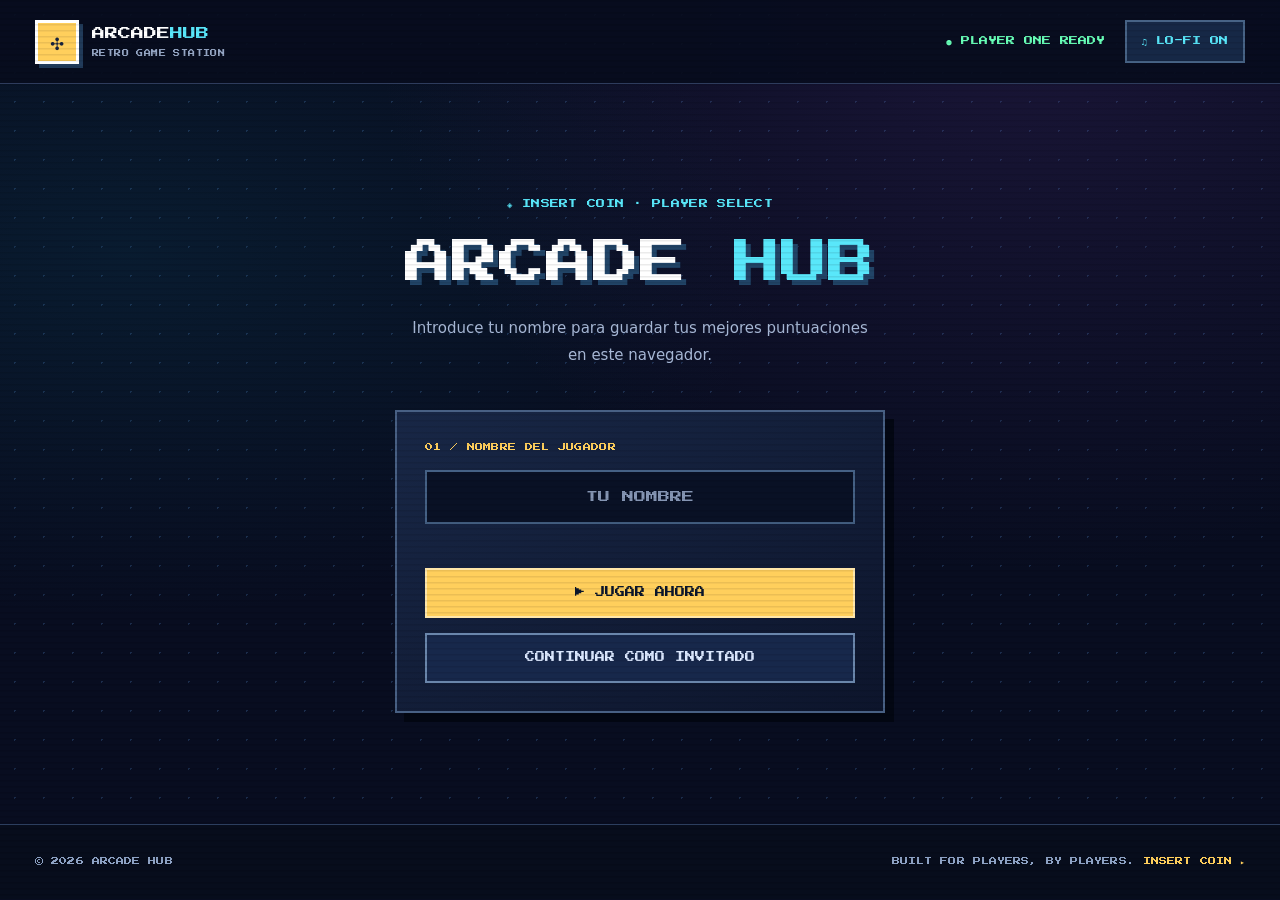
<file: index.html>
<!doctype html>
<html lang="es">
<head>
  <meta charset="UTF-8">
  <meta name="viewport" content="width=device-width, initial-scale=1, viewport-fit=cover">
  <meta name="theme-color" content="#080d20">
  <link rel="icon" type="image/svg+xml" href="favicon.svg?v=1">
  <meta name="description" content="Arcade Hub: cuatro minijuegos retro, retos y récords locales.">
  <title>Arcade Hub | Press Start</title>
  <link rel="preconnect" href="https://fonts.googleapis.com">
  <link rel="preconnect" href="https://fonts.gstatic.com" crossorigin>
  <link href="https://fonts.googleapis.com/css2?family=Press+Start+2P&display=swap" rel="stylesheet">
  <link rel="stylesheet" href="css/style.css?v=5">
</head>
<body>
  <header class="site-header">
    <a href="index.html" class="brand-mark" aria-label="Arcade Hub, inicio">
      <span class="brand-icon">✣</span><span>ARCADE<span class="brand-highlight">HUB</span><small>RETRO GAME STATION</small></span>
    </a>
    <div class="header-actions"><span class="online-indicator">● PLAYER ONE READY</span><button type="button" id="soundToggle" class="sound-btn" title="Activar o silenciar música lo-fi y efectos" onclick="toggleSonido()" aria-pressed="true">♫ SOUND ON</button></div>
  </header>
  <main>
    <section id="vistaLogin" class="screen login-screen" aria-label="Elegir jugador">
      <div class="login-intro"><div class="eyebrow">◈ INSERT COIN · PLAYER SELECT</div><div class="arcade-title">ARCADE <span>HUB</span></div><p>Introduce tu nombre para guardar tus mejores puntuaciones en este navegador.</p></div>
      <div class="login-box">
        <label for="userInput" class="field-label">01 / NOMBRE DEL JUGADOR</label>
        <input type="text" id="userInput" class="login-input" placeholder="TU NOMBRE" maxlength="12" autocomplete="nickname">
        <div id="loginMsg" role="status"></div>
        <button class="login-btn" type="button" onclick="intentarLogin()">▶ JUGAR AHORA</button>
        <button class="guest-btn" type="button" onclick="jugarComoInvitado()">CONTINUAR COMO INVITADO</button>
      </div>
    </section>

    <section id="menuPrincipal" class="screen menu-screen" aria-label="Selección de juegos">
      <div class="eyebrow hero-eyebrow">◈ WELCOME TO THE GAME ZONE <span>EST. 2026 / VOL. 01</span></div>
      <div class="hero-layout">
        <div class="hero-copy">
          <span class="edition-tag">★ EDICIÓN RETRO · 04 MÁQUINAS</span>
          <h1 class="hero-title">PRESS<br><span>START</span><em>TO PLAY.</em></h1>
          <p>Tu salón arcade está encendido. Escoge un desafío, supera tu récord y conquista el marcador.</p>
          <a href="#arcadeGames" class="primary-cta">▶ EXPLORAR JUEGOS <span>↗</span></a>
        </div>
        <div class="hero-machine" aria-hidden="true">
          <div class="machine-light">● ● ● <span>ARCADE SYS-01</span></div>
          <div class="machine-screen"><span class="pixel-star">✦</span><div class="machine-emoji">👾</div><div class="machine-screen-text">INSERT COIN<br>HIGH SCORE: 999999</div></div>
          <div class="machine-panel"><span class="machine-knob"></span><span class="machine-buttons"><i></i><i></i><i></i></span><span>1UP ▸</span></div>
        </div>
      </div>
      <div class="status-cards" aria-label="Estado de Arcade Hub">
        <div class="status-card"><small>ESTADO DEL SISTEMA</small><strong class="system-online">● ONLINE</strong></div>
        <div class="status-card"><small>JUGADOR ACTIVO</small><strong id="playerStatus">INVITADO</strong></div>
        <div class="status-card"><small>VIDEOJUEGOS</small><strong>04 / 04</strong></div>
        <div class="status-card"><small>RÉCORDS LOCALES</small><strong id="totalRecords">00</strong></div>
      </div>
      <div id="arcadeGames" class="section-head">
        <div><div class="eyebrow">◈ CHOOSE YOUR DESTINY</div><h2>ELIGE <span>TU JUEGO</span></h2></div>
        <span class="section-count">[ 01 - 04 ]</span>
      </div>
      <div class="menu-inner">
        <p id="welcomeUser" class="welcome-user"></p>
        <div class="menu-grid">
          <button type="button" class="game-card game-snake" onclick="cambiarPantalla('vistaCulebrita')">
            <div class="game-cover cover-snake"><span class="cover-number">01 / CLASSIC</span><span class="cover-emoji">🐍</span><span class="cover-pixels">▦ ▦ ▦</span></div>
            <div class="game-card-body"><div class="game-title">CULEBRITA</div><p>Come, crece y esquiva tu propia cola.</p><span class="game-action">▶ JUGAR <span>↗</span></span></div>
          </button>
          <button type="button" class="game-card game-tiger" onclick="cambiarPantalla('vistaTigre')">
            <div class="game-cover cover-tiger"><span class="cover-number">02 / RUNNER</span><span class="cover-emoji">🐅</span><span class="cover-pixels">✦ ✦ ✦</span></div>
            <div class="game-card-body"><div class="game-title">TIGRE SELVA</div><p>Salta los obstáculos y llega más lejos.</p><span class="game-action">▶ JUGAR <span>↗</span></span></div>
          </button>
          <button type="button" class="game-card game-bomber" onclick="cambiarPantalla('vistaBomber')">
            <div class="game-cover cover-bomber"><span class="cover-number">03 / ACTION</span><span class="cover-emoji">💣</span><span class="cover-pixels">× × ×</span></div>
            <div class="game-card-body"><div class="game-title">BOMBER MAN</div><p>Coloca bombas, vence rivales y escapa.</p><span class="game-action">▶ JUGAR <span>↗</span></span></div>
          </button>
          <a class="game-card game-tower" href="torre.html?v=c351a164">
            <div class="game-cover cover-torre"><span class="cover-number">04 / PLATFORM</span><span class="cover-emoji">🦍</span><span class="cover-pixels">★ ★ ★</span></div>
            <div class="game-card-body"><div class="game-title">TORRE ARCADE</div><p>Escala plataformas y esquiva barriles.</p><span class="game-action">▶ JUGAR <span>↗</span></span></div>
          </a>
        </div>
        <div class="menu-bottom"><span>✦ INSERT COIN · PRESS START · BEAT THE HIGH SCORE</span><button type="button" onclick="cerrarSesion()" class="back-btn" id="btnSalirSesion">CAMBIAR JUGADOR</button></div>
      </div>
    </section>

    <!-- Mantener los identificadores que utiliza js/app.js -->
    <section id="vistaCulebrita" class="screen game-screen">
      <div class="game-page-heading"><div><div class="eyebrow">◈ MACHINE 01 / CLASSIC CHALLENGE</div><h1>🐍 CULEBRITA</h1><p>Un clásico de reflejos. Consigue puntos y no choques con tu cola.</p></div><button type="button" class="back-btn" onclick="cambiarPantalla('menuPrincipal')">← VOLVER AL ARCADE</button></div>
      <div class="game-layout">
        <div class="game-main">
          <div class="game-stats">
            <div class="game-stat">PUNTOS <b id="scoreCulebra">0</b></div>
            <div class="game-stat">MODO <b>CLÁSICO</b></div>
            <div class="game-stat">ESTADO <b class="stat-live">● EN VIVO</b></div>
          </div>
          <div class="game-stage"><canvas id="gameCanvasCulebra" width="300" height="300" aria-label="Juego Culebrita"></canvas></div>
          <button id="respawnBtnCulebra" type="button" class="restart-btn" onclick="resetCulebra()" style="display:none">↻ REINTENTAR</button>
          <div class="controls-caption">⌨️ FLECHAS / WASD · DESLIZA CON LOS BOTONES EN MÓVIL</div>
          <div class="mobile-game-dock"><div class="mobile-controls">
            <button type="button" class="ctrl-btn btn-up" onclick="intentarMoverC(0, -20)" aria-label="Arriba">▲</button>
            <button type="button" class="ctrl-btn btn-left" onclick="intentarMoverC(-20, 0)" aria-label="Izquierda">◀</button>
            <button type="button" class="ctrl-btn btn-down" onclick="intentarMoverC(0, 20)" aria-label="Abajo">▼</button>
            <button type="button" class="ctrl-btn btn-right" onclick="intentarMoverC(20, 0)" aria-label="Derecha">▶</button>
          </div></div>
        </div>
        <aside class="game-side"><div class="sidebar-badge">★ HALL OF FAME</div><h2>RANKING ARCADE</h2><p>Mejores puntuaciones de Culebrita en este navegador.</p><table id="scoreTableCulebra"><tr><th>JUGADOR</th><th>PTS</th></tr></table><h3>● OBJETIVO</h3><p>Recoge la fruta, crece y suma puntos. Si chocas contra una pared o contra tu cuerpo, termina la partida.</p><h3>● CONTROLES</h3><p>Muévete con las flechas o WASD. No puedes girar 180° de golpe.</p></aside>
      </div>
    </section>

    <section id="vistaTigre" class="screen game-screen">
      <div class="game-page-heading"><div><div class="eyebrow">◈ MACHINE 02 / ENDLESS RUNNER</div><h1>🐅 TIGRE SELVA</h1><p>Velocidad, reflejos y saltos. ¿Hasta dónde puedes llegar?</p></div><button type="button" class="back-btn" onclick="cambiarPantalla('menuPrincipal')">← VOLVER AL ARCADE</button></div>
      <div class="game-layout">
        <div class="game-main">
          <div class="game-stats">
            <div class="game-stat">PUNTOS <b id="scoreTigre">0</b></div>
            <div class="game-stat">MODO <b>RUNNER</b></div>
            <div class="game-stat">ESTADO <b class="stat-live">● EN VIVO</b></div>
          </div>
          <div class="game-stage"><canvas id="gameCanvasTigre" width="300" height="300" onclick="saltarTigre()" aria-label="Juego Tigre Selva: toca para saltar"></canvas></div>
          <button id="respawnBtnTigre" type="button" class="restart-btn" onclick="resetTigre()" style="display:none">↻ SALTAR OTRA VEZ</button>
          <div class="controls-caption">⌨️ ESPACIO / ↑ / W · TOCA EL ÁREA DE JUEGO PARA SALTAR</div>
          <div class="mobile-game-dock"><button type="button" class="jump-btn" onclick="saltarTigre()">▲ SALTAR</button></div>
        </div>
        <aside class="game-side"><div class="sidebar-badge">★ HALL OF FAME</div><h2>RANKING ARCADE</h2><p>Las carreras más largas de Tigre Selva.</p><table id="scoreTableTigre"><tr><th>JUGADOR</th><th>PTS</th></tr></table><h3>● OBJETIVO</h3><p>Corre por la selva y salta los obstáculos. Cuanto más lejos llegues, mayor será tu puntuación.</p><h3>● CONTROLES</h3><p>Presiona Espacio, flecha arriba o W. En móvil puedes tocar la pantalla o el botón SALTAR.</p></aside>
      </div>
    </section>

    <section id="vistaBomber" class="screen game-screen">
      <div class="game-page-heading"><div><div class="eyebrow">◈ MACHINE 03 / ACTION PUZZLE</div><h1>💣 BOMBER MAN</h1><p>Explora el laberinto, despeja el camino y encuentra la salida.</p></div><button type="button" class="back-btn" onclick="cambiarPantalla('menuPrincipal')">← VOLVER AL ARCADE</button></div>
      <div class="game-layout">
        <div class="game-main">
          <div class="game-stats">
            <div class="game-stat">PUNTOS <b id="scoreBomber">0</b></div>
            <div class="game-stat">NIVEL <b id="nivelBomber">1</b></div>
            <div class="game-stat">MODO <b>ACCIÓN</b></div>
          </div>
          <div class="game-stage"><canvas id="gameCanvasBomber" width="300" height="300" aria-label="Juego Bomber Man"></canvas></div>
          <button id="respawnBtnBomber" type="button" class="restart-btn" onclick="resetBomber()" style="display:none">↻ JUGAR DE NUEVO</button>
          <div class="controls-caption">⌨️ FLECHAS / WASD · ESPACIO PARA PONER BOMBA</div>
          <div class="mobile-game-dock"><div class="mobile-controls">
            <button type="button" class="ctrl-btn btn-up" onclick="moverBomber(0,-1)" aria-label="Arriba">▲</button>
            <button type="button" class="ctrl-btn btn-left" onclick="moverBomber(-1,0)" aria-label="Izquierda">◀</button>
            <button type="button" class="ctrl-btn btn-down" onclick="moverBomber(0,1)" aria-label="Abajo">▼</button>
            <button type="button" class="ctrl-btn btn-right" onclick="moverBomber(1,0)" aria-label="Derecha">▶</button>
          </div>
          <button type="button" class="bomb-btn" onclick="ponerBomba()">💣 PONER BOMBA</button></div>
        </div>
        <aside class="game-side"><div class="sidebar-badge">★ HALL OF FAME</div><h2>RANKING ARCADE</h2><p>Las mejores puntuaciones de Bomber Man.</p><table id="scoreTableBomber"><tr><th>JUGADOR</th><th>PTS</th></tr></table><h3>● OBJETIVO</h3><p>Destruye obstáculos, evita enemigos y tus propias explosiones. Encuentra la puerta para avanzar de nivel.</p><h3>● CONTROLES</h3><p>Muévete con flechas o WASD. Presiona Espacio o el botón rojo para colocar una bomba.</p></aside>
      </div>
    </section>
  </main>
  <footer class="arcade-footer"><span>© 2026 ARCADE HUB</span><span>BUILT FOR PLAYERS, BY PLAYERS. <b>INSERT COIN ▸</b></span></footer>
  <script src="js/global-ranking-config.js?v=1"></script>
  <script src="js/global-ranking.js?v=1"></script>
  <script src="js/lofi-audio.js?v=1"></script>
  <script src="js/app.js?v=6"></script>
  <script src="js/games/tigre.js?v=4"></script>
  <script src="js/games/bomberman.js?v=3"></script>
</body>
</html>
</file>
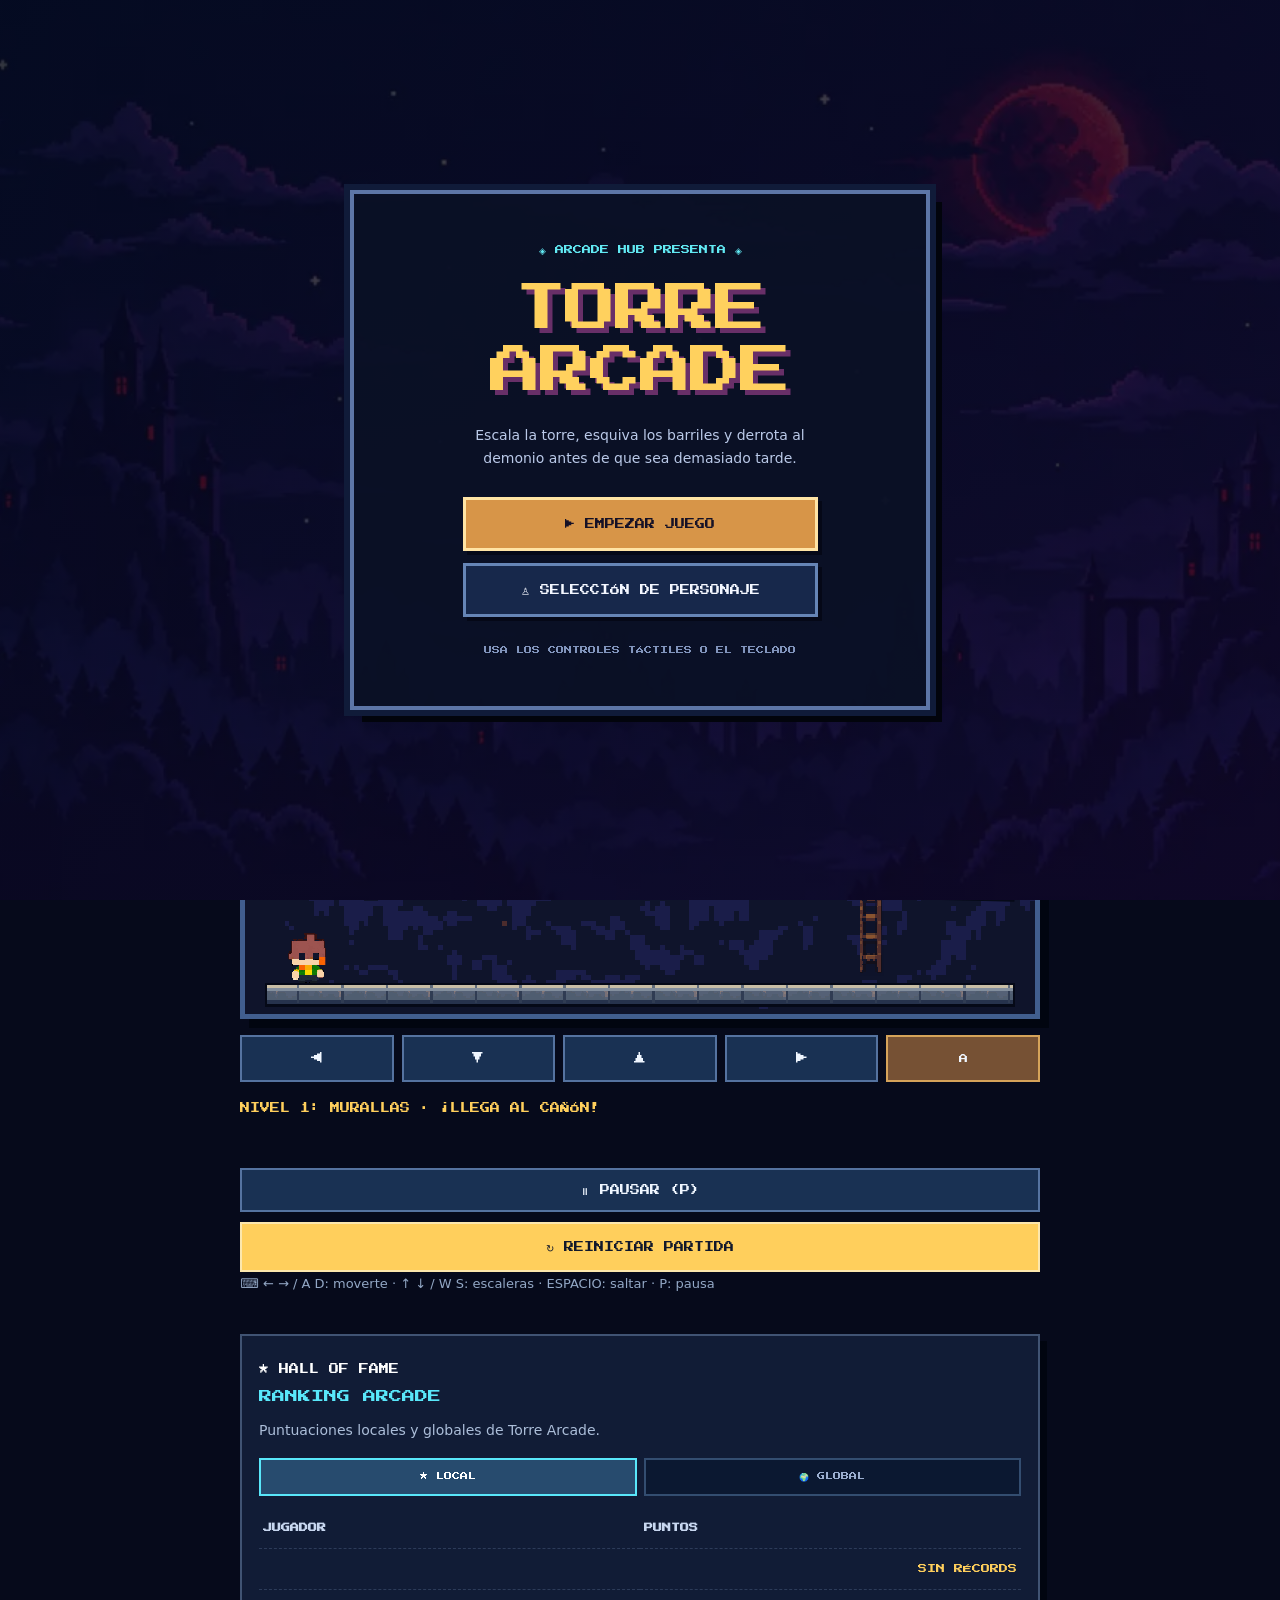
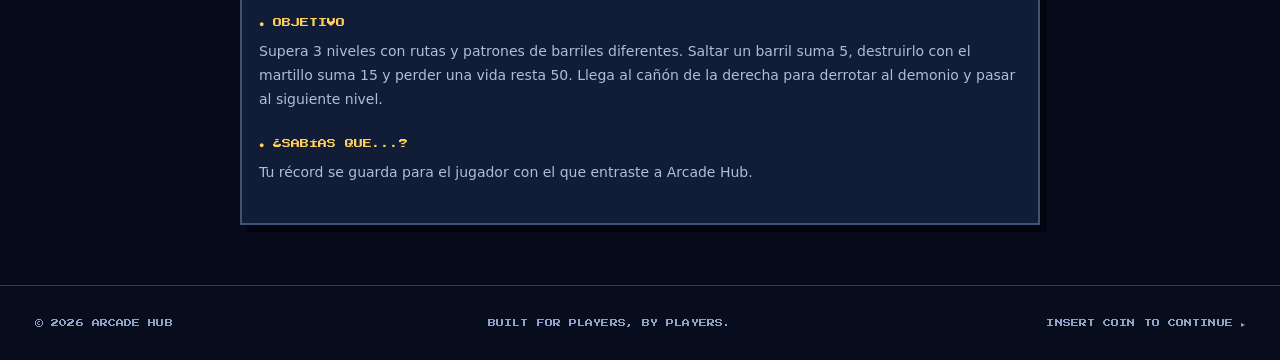
<file: torre-arcade.html>
<!doctype html>
<html lang="es">
<head>
<meta charset="UTF-8"><meta name="viewport" content="width=device-width, initial-scale=1, viewport-fit=cover">
<title>Torre Arcade · Arcade Hub</title>
  <link rel="icon" type="image/svg+xml" href="favicon.svg?v=1">
<link href="https://fonts.googleapis.com/css2?family=Press+Start+2P&display=swap" rel="stylesheet">
<link rel="stylesheet" href="css/style.css?v=6">
<style>
:root{color-scheme:dark}
body.tower-page{display:block;padding:0;margin:0;min-height:100vh;background:#080d20}
.tower-page main{width:min(1150px,100%);margin:0 auto;padding:38px 20px 60px;text-align:left}
.tower-kicker{color:#59e7fa;font-size:9px;line-height:2;margin-bottom:14px}
.tower-heading{display:flex;justify-content:space-between;gap:20px;align-items:end;flex-wrap:wrap;margin-bottom:28px}
.tower-heading h1{font:clamp(20px,3.4vw,36px)/1.5 'Press Start 2P',monospace;color:#ffcf5c;letter-spacing:0;text-align:left;margin:8px 0;text-shadow:5px 5px 0 #612b5b}
.tower-heading p{font:15px/1.65 system-ui,sans-serif;color:#aebedb;max-width:500px}
.tower-back{text-decoration:none;display:inline-flex;background:#152443;color:#59e7fa;border:2px solid #3f6585;padding:12px 14px;font:9px/1.7 'Press Start 2P',monospace}
.tower-layout{display:grid;grid-template-columns:minmax(0,1fr) 280px;gap:25px}
.tower-stats{display:grid;grid-template-columns:repeat(4,1fr);gap:10px;margin-bottom:17px}
.tower-stat{display:flex;flex-direction:column;gap:10px;background:#15213b;border:1px solid #405377;padding:16px 12px;font:9px/1.6 'Press Start 2P',monospace;color:#97aecd}
.tower-stat b{font:clamp(15px,2vw,24px)/1.4 'Press Start 2P',monospace;color:#f8fafc}
.tower-stat:nth-child(1){border-top:3px solid #59e7fa}.tower-stat:nth-child(2){border-top:3px solid #ff64b8}.tower-stat:nth-child(3){border-top:3px solid #ffcf5c}
.tower-stat:nth-child(4){border-top:3px solid #b394ff}
.tower-page canvas{width:100%;max-width:100%;height:auto;aspect-ratio:4/3;border:5px solid #415e8e;background:#0b1631;image-rendering:pixelated;box-shadow:9px 9px 0 #010510;display:block}
.tower-controls{display:grid;grid-template-columns:repeat(5,minmax(0,1fr));gap:8px;margin:16px 0;touch-action:none}
.tower-controls button,#restart,#pause{min-width:0;background:#193153;color:#eff6ff;border:2px solid #5573a0;padding:13px 5px;font:12px/1.4 'Press Start 2P',monospace;cursor:pointer;touch-action:none}
.tower-controls button:active{background:#1a91ad}
.tower-controls button[data-key="Space"]{background:#765134;border-color:#d5a35a;font-size:9px}
#restart{width:100%;background:#ffcf5c;color:#11182b;border-color:#fce7ad;padding:16px 8px;font-size:10px;margin-top:10px}
#pause{width:100%;margin-top:10px;font-size:10px}
#message{min-height:45px;color:#ffcf5c;font:10px/2 'Press Start 2P',monospace;margin:15px 0}
.tower-side{background:#111c36;border:2px solid #405373;box-shadow:7px 7px 0 #010510;padding:24px 17px;align-self:start}
.tower-side h2{font:13px/1.7 'Press Start 2P',monospace;color:#59e7fa;text-align:left}
.tower-side p{font:14px/1.7 system-ui,sans-serif;color:#acbed9}
.tower-side h3{font:9px/1.9 'Press Start 2P',monospace;color:#ffcf5c;margin-top:24px}
.tower-side table{width:100%;border-collapse:collapse;color:#c8d7f0;font:9px/1.8 'Press Start 2P',monospace;table-layout:fixed}
.tower-side td,.tower-side th{padding:12px 4px;border-bottom:1px dashed #2c3b59;overflow-wrap:anywhere;text-align:left}
.tower-side td:last-child{text-align:right;color:#ffcf5c}
.tower-note{color:#93a8c6;font:13px/1.8 system-ui,sans-serif}
@media(max-width:850px){.tower-layout{grid-template-columns:1fr}.tower-side{order:2}}
@media(max-width:480px){.tower-page main{padding:25px 12px 40px}.tower-stat{padding:12px 8px;font-size:7px}.tower-stat b{font-size:13px}.tower-controls button{font-size:10px}.tower-controls button[data-key="Space"]{font-size:7px}.tower-heading h1{font-size:19px}}

/* Controles táctiles: tablero primero y cruceta siempre a mano. */
@media(max-width:800px){
  .tower-page main{padding:12px 12px 35px}
  .tower-heading{display:grid;grid-template-columns:minmax(0,1fr) auto;align-items:center;gap:10px;margin:0 0 12px}
  .tower-heading h1{font-size:clamp(15px,4vw,20px);margin:3px 0;line-height:1.6;text-shadow:2px 2px #612b5b}
  .tower-heading p,.tower-kicker{display:none}
  .tower-back{padding:9px 8px;font-size:7px;max-width:111px;text-align:center;white-space:normal}
  .tower-layout{gap:16px}
  .tower-stats{gap:6px;margin:0 0 9px}
  .tower-stat{padding:9px 7px;gap:4px;font-size:7px}
  .tower-stat b{font-size:12px}
  .tower-page canvas{width:100%;height:auto;border-width:3px;box-shadow:3px 3px #010510}
  .tower-controls{
    display:grid;grid-template-columns:repeat(3,minmax(0,1fr)) minmax(78px,1.3fr);
    grid-template-rows:repeat(2,55px);gap:7px;margin:12px 0 6px;touch-action:none
  }
  .tower-controls button{padding:0;font:23px/1.1 system-ui,sans-serif;min-height:55px;border-radius:9px;touch-action:none;user-select:none}
  .tower-controls button[data-key="ArrowUp"]{grid-column:2;grid-row:1}
  .tower-controls button[data-key="ArrowLeft"]{grid-column:1;grid-row:2}
  .tower-controls button[data-key="ArrowDown"]{grid-column:2;grid-row:2}
  .tower-controls button[data-key="ArrowRight"]{grid-column:3;grid-row:2}
  .tower-controls button[data-key="Space"]{
    grid-column:4;grid-row:1/span 2;min-height:117px;
    background:#80562f;border-color:#ffcf5c;font:10px/1.5 'Press Start 2P',monospace
  }
  #message{margin:8px 0;min-height:27px;font-size:8px;line-height:1.7;text-align:center}
  #pause,#restart{min-height:44px;margin-top:8px}
  .tower-note{font-size:10px;line-height:1.7;margin-top:12px}
}
@media(max-width:390px){
  .tower-controls{grid-template-rows:repeat(2,50px);gap:6px}
  .tower-controls button{min-height:50px}
  .tower-controls button[data-key="Space"]{min-height:106px;font-size:9px}
}

/* Pantalla de inicio y selección: preparada para integrar los sprites definitivos. */
.tower-intro{position:fixed;inset:0;z-index:1000;display:grid;place-items:center;padding:20px;background:radial-gradient(circle at 50% 22%,rgba(134,37,72,.5),transparent 29%),linear-gradient(145deg,#080d20 0%,#151034 48%,#060914 100%);overflow:auto}
.tower-intro.is-hidden{display:none}
body.intro-open{overflow:hidden}
.tower-intro__frame{width:min(580px,100%);border:4px solid #5d76a7;background:rgba(10,16,38,.94);box-shadow:0 0 0 6px #101b39,12px 12px 0 #02040c;padding:clamp(24px,6vw,48px);text-align:center;position:relative}
.tower-intro__eyebrow{color:#62eaf4;font:9px/1.7 'Press Start 2P',monospace;margin:0 0 20px}
.tower-intro h1{margin:0;color:#ffd15e;font:clamp(28px,8vw,52px)/1.2 'Press Start 2P',monospace;text-shadow:5px 5px 0 #682f68;letter-spacing:-2px}
.tower-intro__subtitle{color:#bac9e8;font:14px/1.6 system-ui,sans-serif;max-width:370px;margin:22px auto 28px}
.tower-intro__buttons{display:grid;gap:12px;margin:auto;max-width:355px}
.tower-intro button{font:10px/1.6 'Press Start 2P',monospace;border:3px solid #6685b6;box-shadow:4px 4px 0 #050817;background:#17284b;color:#f4f7ff;padding:16px 12px;cursor:pointer;touch-action:manipulation}
.tower-intro button:hover,.tower-intro button:focus-visible{background:#224674;border-color:#62eaf4;outline:none}
.tower-intro button.primary{background:#d79548;color:#151126;border-color:#ffe4a5}
.tower-intro button.primary:hover,.tower-intro button.primary:focus-visible{background:#ffc75e}
.tower-intro__hint{margin:26px 0 0;color:#8295bd;font:8px/1.8 'Press Start 2P',monospace}
.character-panel[hidden],.start-panel[hidden]{display:none}
.character-panel h2{margin:0 0 12px;color:#62eaf4;font:16px/1.6 'Press Start 2P',monospace}
.character-panel>p{color:#b8c6df;font:13px/1.55 system-ui,sans-serif;margin:0 auto 22px}
.character-grid{display:grid;grid-template-columns:repeat(3,1fr);gap:10px;margin-bottom:22px}
.character-card{appearance:none;min-height:170px!important;padding:10px!important;display:flex!important;flex-direction:column;align-items:center;justify-content:space-between}
.character-card[aria-pressed="true"]{border-color:#ffcf5c!important;background:#513c45!important;box-shadow:0 0 0 2px #ffcf5c,4px 4px 0 #050817!important}
.character-card:disabled{opacity:.48;cursor:not-allowed}
.character-card img{width:74px;height:86px;object-fit:contain;image-rendering:pixelated}
.character-card__ghost{width:64px;height:78px;display:grid;place-items:center;border:2px dashed #667aa3;color:#7889aa;font:24px/1 system-ui}
.character-card small{font:7px/1.55 'Press Start 2P',monospace;color:#dbe5fa}
.character-card em{font:7px/1.4 'Press Start 2P',monospace;color:#ffcf5c;font-style:normal}
@media(max-width:480px){.tower-intro{padding:12px}.tower-intro__frame{padding:25px 18px}.tower-intro h1{font-size:29px}.character-grid{gap:7px}.character-card{min-height:150px!important}.character-card img{width:61px;height:70px}.tower-intro button{font-size:8px}}


/* Cabina centrada: el tablero es el foco, y el ranking queda debajo sin desplazarlo. */
@media(min-width:851px){
  .tower-layout{grid-template-columns:minmax(0,800px);justify-content:center}
  .tower-main{width:min(800px,100%)}
  .tower-side{width:100%;justify-self:center}
}
/* Modo móvil horizontal: el canvas conserva 4:3 y los controles se ubican fuera de él. */
#exitMobileGame,.rotate-notice{display:none}
@media(max-width:800px), (hover:none) and (pointer:coarse){
  body.game-fullscreen{overflow:hidden;background:#060914}
  body.game-fullscreen .site-header,
  body.game-fullscreen .tower-heading,
  body.game-fullscreen .tower-side,
  body.game-fullscreen .arcade-footer,
  body.game-fullscreen #message,
  body.game-fullscreen #pause,
  body.game-fullscreen #restart,
  body.game-fullscreen .tower-note{display:none}
  body.game-fullscreen main{width:100%;height:100dvh;margin:0;padding:0;max-width:none}
  body.game-fullscreen .tower-layout{display:block;height:100%}
  body.game-fullscreen .tower-main{width:100%;height:100%;display:grid;place-items:center;position:relative}
  body.game-fullscreen .tower-stats{position:fixed;z-index:8;top:max(8px,env(safe-area-inset-top));left:50%;transform:translateX(-50%);width:min(48vw,430px);margin:0;gap:4px}
  body.game-fullscreen .tower-stat{padding:5px 4px;font-size:6px;gap:2px;background:rgba(15,28,57,.92)}
  body.game-fullscreen .tower-stat b{font-size:10px}
  body.game-fullscreen canvas{width:min(70vw,calc(74dvh * 4 / 3));max-width:none;height:auto;max-height:74dvh;aspect-ratio:4/3;border-width:3px;box-shadow:5px 5px 0 #010510}
  body.game-fullscreen .tower-controls{position:fixed;z-index:9;inset:0;margin:0;display:block;pointer-events:none}
  body.game-fullscreen .tower-controls button{position:absolute;pointer-events:auto;margin:0;width:clamp(42px,10vw,68px);height:clamp(42px,10vw,68px);padding:0;border-radius:13px;background:rgba(28,55,85,.9);border:3px solid #4e8dab;font-size:clamp(15px,4vw,24px);box-shadow:3px 3px 0 rgba(0,0,0,.55)}
  body.game-fullscreen .tower-controls button[data-key="ArrowLeft"]{left:max(12px,env(safe-area-inset-left));top:calc(50% - clamp(21px,5vw,34px))}
  body.game-fullscreen .tower-controls button[data-key="ArrowRight"]{left:calc(max(12px,env(safe-area-inset-left)) + clamp(88px,20vw,136px));top:calc(50% - clamp(21px,5vw,34px))}
  body.game-fullscreen .tower-controls button[data-key="ArrowUp"]{left:calc(max(12px,env(safe-area-inset-left)) + clamp(44px,10vw,68px));top:calc(50% - clamp(68px,15vw,102px))}
  body.game-fullscreen .tower-controls button[data-key="ArrowDown"]{left:calc(max(12px,env(safe-area-inset-left)) + clamp(44px,10vw,68px));top:calc(50% + clamp(26px,6vw,40px))}
  body.game-fullscreen .tower-controls button[data-key="Space"]{right:max(18px,env(safe-area-inset-right));top:calc(50% - clamp(28px,6vw,40px));width:clamp(62px,14vw,94px);height:clamp(62px,14vw,94px);border-radius:50%;background:rgba(205,126,57,.94);border-color:#ffd675;color:#16101d;font-size:clamp(8px,1.8vw,12px)}
  body.game-fullscreen #exitMobileGame{display:block;position:fixed;z-index:10;right:max(8px,env(safe-area-inset-right));top:max(7px,env(safe-area-inset-top));padding:6px 8px;background:rgba(7,12,28,.75);border:1px solid #6e89b2;color:#cfe5ff;font:6px/1.4 'Press Start 2P',monospace}
  @media(orientation:portrait){
    body.game-fullscreen .tower-main{visibility:hidden}
    body.game-fullscreen .rotate-notice{position:fixed;z-index:12;inset:0;display:grid;place-items:center;padding:28px;text-align:center;background:#080d20;color:#dbeafe;font:12px/1.9 'Press Start 2P',monospace}
    body.game-fullscreen .rotate-notice b{display:block;color:#62eaf4;font-size:22px;margin-bottom:16px}
  }
}


/* Composición de consola portátil para juego horizontal: cruceta, A y B. */
@media(max-width:800px), (hover:none) and (pointer:coarse){
  body.game-fullscreen .tower-controls::before{content:'';position:fixed;z-index:8;left:calc(max(12px,env(safe-area-inset-left)) + clamp(44px,10vw,68px));top:calc(50% - clamp(21px,5vw,34px));width:clamp(42px,10vw,68px);height:clamp(42px,10vw,68px);border-radius:13px;background:rgba(12,24,48,.92);border:3px solid #31576e;box-sizing:border-box;pointer-events:none}
  body.game-fullscreen .tower-controls button[data-key="Space"]{right:max(18px,env(safe-area-inset-right));top:calc(50% + clamp(5px,1vw,11px));font-size:clamp(18px,4vw,27px)}
  body.game-fullscreen .tower-controls button[data-key="KeyB"]{display:block;right:calc(max(18px,env(safe-area-inset-right)) + clamp(49px,11vw,76px));top:calc(50% - clamp(72px,16vw,108px));width:clamp(56px,12vw,82px);height:clamp(56px,12vw,82px);border-radius:50%;background:rgba(46,149,153,.92);border-color:#79e6df;color:#10212e;font-size:clamp(18px,4vw,27px)}
}

.tower-controls .action-b{display:none}

/* Paisaje de castillos a pantalla completa; el canvas conserva sus propios sprites y física. */
:root{--tower-sky:url("[data-uri]")}
body.tower-page{background:#060a1b var(--tower-sky) center/cover fixed no-repeat}
.tower-intro{background-image:linear-gradient(145deg,rgba(5,9,29,.80),rgba(18,7,39,.75)),var(--tower-sky);background-position:center;background-size:cover}
@media(max-width:800px), (hover:none) and (pointer:coarse){
  body.game-fullscreen{background:#050917 var(--tower-sky) center/cover no-repeat}
  body.game-fullscreen .tower-main::before{content:'';position:fixed;inset:0;background:rgba(2,6,19,.18);pointer-events:none}
  body.game-fullscreen .tower-main>*{position:relative;z-index:1}
  body.game-fullscreen .tower-controls{z-index:9}
  body.game-fullscreen .tower-controls::before{z-index:8}
  body.game-fullscreen .tower-controls button{box-shadow:0 4px 0 rgba(0,0,0,.62),0 0 0 2px rgba(12,21,48,.35)}
}


/* Consola táctil: cruceta limpia a la izquierda y acciones agrupadas a la derecha. */
@media(max-width:800px), (hover:none) and (pointer:coarse){
  .tower-controls{grid-template-columns:repeat(3,minmax(0,1fr)) minmax(78px,1.25fr)}
  .tower-controls .action-b{
    display:block;grid-column:4;grid-row:1;min-height:55px;
    background:#243a63;border-color:#75a2df;color:#eaf4ff;
    font:10px/1.5 'Press Start 2P',monospace
  }
  .tower-controls .action-a{
    grid-column:4;grid-row:2;min-height:55px;
    font:10px/1.5 'Press Start 2P',monospace
  }
  #pause,#restart{
    display:inline-flex;align-items:center;justify-content:center;
    width:calc(50% - 4px);min-height:45px;margin:9px 4px 0 0;padding:8px 4px;
    font-size:8px;vertical-align:top
  }
  #restart{margin-right:0}
}

</style>
</head>
<body class="tower-page">
<div id="towerIntro" class="tower-intro" role="dialog" aria-modal="true" aria-labelledby="introTitle">
  <section class="tower-intro__frame">
    <div id="startPanel" class="start-panel">
      <p class="tower-intro__eyebrow">◈ ARCADE HUB PRESENTA ◈</p>
      <h1 id="introTitle">TORRE<br>ARCADE</h1>
      <p class="tower-intro__subtitle">Escala la torre, esquiva los barriles y derrota al demonio antes de que sea demasiado tarde.</p>
      <div class="tower-intro__buttons">
        <button type="button" id="introPlay" class="primary">▶ EMPEZAR JUEGO</button>
        <button type="button" id="introCharacters">♙ SELECCIÓN DE PERSONAJE</button>
      </div>
      <p class="tower-intro__hint">USA LOS CONTROLES TÁCTILES O EL TECLADO</p>
    </div>
    <div id="characterPanel" class="character-panel" hidden>
      <h2>ELIGE TU HÉROE</h2>
      <p>Por ahora está disponible el héroe base. Las demás ranuras están listas para tus próximos sprites.</p>
      <div class="character-grid" role="group" aria-label="Selección de personaje">
        <button type="button" class="character-card" data-hero="guardian" aria-pressed="true">
          <img src="assets/torre-hero.png?v=1" alt="Héroe guardián">
          <small>GUARDIÁN</small>
          <em>SELECCIONADO</em>
        </button>
        <button type="button" class="character-card" disabled aria-label="Personaje próximamente">
          <span class="character-card__ghost">?</span><small>HÉROE 02</small><em>PRÓXIMAMENTE</em>
        </button>
        <button type="button" class="character-card" disabled aria-label="Personaje próximamente">
          <span class="character-card__ghost">?</span><small>HÉROE 03</small><em>PRÓXIMAMENTE</em>
        </button>
      </div>
      <div class="tower-intro__buttons">
        <button type="button" id="characterBack">← VOLVER</button>
        <button type="button" id="characterPlay" class="primary">▶ JUGAR COMO GUARDIÁN</button>
      </div>
    </div>
  </section>
</div>

<header class="site-header"><a href="index.html" class="brand-mark"><span class="brand-icon">✣</span><span>ARCADE<span class="brand-highlight">HUB</span><small>RETRO GAME STATION</small></span></a><div class="header-actions"><span class="online-indicator">● PLAYER ONE READY</span><button type="button" id="towerSound" class="sound-btn" aria-pressed="true" title="Música lo-fi">♫ LO-FI ON</button></div></header>
<main><button type="button" id="exitMobileGame" aria-label="Salir de pantalla completa">⤡ SALIR</button><div class="rotate-notice" aria-live="polite"><div><b>↻</b>GIRA EL TELÉFONO<br>PARA JUGAR EN HORIZONTAL</div></div>
  <div class="tower-heading"><div><div class="tower-kicker">◈ MACHINE 04 / PLATFORM CHALLENGE</div><h1>🦇 TORRE ARCADE</h1><p>Una torre embrujada bajo la luna roja. Sube las escaleras, esquiva los barriles y desafía al demonio.</p></div><a class="tower-back" href="index.html">← VOLVER AL ARCADE</a></div>
  <div class="tower-layout"><div class="tower-main">
    <div class="tower-stats"><div class="tower-stat">PUNTOS <b id="score">0</b></div><div class="tower-stat">VIDAS <b id="lives">3</b></div><div class="tower-stat">RÉCORD <b id="best">0</b></div><div class="tower-stat">NIVEL <b id="level">1/3</b></div></div>
    <canvas id="game" width="640" height="480" aria-label="Juego de plataformas Torre Arcade"></canvas>
    <div class="tower-controls" aria-label="Controles del juego"><button data-key="ArrowLeft" aria-label="Izquierda">◀</button><button data-key="ArrowDown" aria-label="Abajo">▼</button><button data-key="ArrowUp" aria-label="Arriba">▲</button><button data-key="ArrowRight" aria-label="Derecha">▶</button><button data-key="KeyB" class="action-b" aria-label="Pausar">B</button><button data-key="Space" class="action-a" aria-label="Saltar">A</button></div>
    <p id="message" role="status">¡Sube las escaleras y alcanza el cañón!</p>
    <button id="pause">⏸ PAUSAR (P)</button>
    <button id="restart">↻ REINICIAR PARTIDA</button>
    <p class="tower-note">⌨️ ← → / A D: moverte · ↑ ↓ / W S: escaleras · ESPACIO: saltar · P: pausa</p>
  </div>
  <aside class="tower-side"><div class="sidebar-badge">★ HALL OF FAME</div><h2>RANKING ARCADE</h2><p>Puntuaciones locales y globales de Torre Arcade.</p><table><thead><tr><th>JUGADOR</th><th>PUNTOS</th></tr></thead><tbody id="towerRecords"><tr><td colspan="2">SIN RÉCORDS</td></tr></tbody></table>
  <h3>● OBJETIVO</h3><p>Supera 3 niveles con rutas y patrones de barriles diferentes. Saltar un barril suma 5, destruirlo con el martillo suma 15 y perder una vida resta 50. Llega al cañón de la derecha para derrotar al demonio y pasar al siguiente nivel.</p><h3>● ¿SABÍAS QUE...?</h3><p>Tu récord se guarda para el jugador con el que entraste a Arcade Hub.</p></aside></div>
</main>
<footer class="arcade-footer">© 2026 ARCADE HUB <span>BUILT FOR PLAYERS, BY PLAYERS.</span> INSERT COIN TO CONTINUE ▸</footer>
<script src="js/global-ranking-config.js?v=1"></script>
<script src="js/global-ranking.js?v=1"></script>
<script src="js/lofi-audio.js?v=1"></script>
<script>
(() => {
  'use strict';
  const canvas=document.getElementById('game'),ctx=canvas.getContext('2d');
  const scoreEl=document.getElementById('score'),livesEl=document.getElementById('lives');
  const bestEl=document.getElementById('best'),levelEl=document.getElementById('level'),messageEl=document.getElementById('message');
  const W=640,H=480,ground=456,gravity=.52,speed=2.8,jump=-7.2;
  // Tablero más compacto: deja aire alrededor de cada escalera.
  const BEAM_DEPTH=17,LADDER_WIDTH=20,LADDER_MARGIN=7;
  // Compact 3x3 spritesheet generated from the player's supplied artwork.
  // Visual sprite is larger than the hitbox; physics and collision stay unchanged.
  const HERO_TILE_W=40,HERO_TILE_H=52;
  const heroSprite=new Image();
  heroSprite.src='assets/torre-hero.png?v=1';
  // Atlas optimizado de las imágenes facilitadas para Torre Arcade.
  // Fondo: 160x120. Jefe: 4 sprites de 54x51. Decoración: pisos/escaleras/barriles.
  const castleArt=new Image();
  castleArt.src='assets/torre-castillo.png?v=1';
  function hasCastleArt(){return castleArt.complete&&castleArt.naturalWidth>=224}
  let castleAnimTick=0;
  // Cada PNG muestra una pose del demonio: vuelo, rugido y lanzamiento.
  const demonSprites={idle:new Image(),roar:new Image(),throw:new Image()};
  demonSprites.idle.src='assets/torre-demon-idle.png?v=1';
  demonSprites.roar.src='assets/torre-demon-roar.png?v=1';
  demonSprites.throw.src='assets/torre-demon-throw.png?v=1';
  let demonAnimTick=0,demonState='idle',demonStateTimer=0,throwQueued=false;
  // Sprites del cañón, disparo y bala aportados para esta versión.
  const cannonSprites={idle:new Image(),fire:new Image()};
  cannonSprites.idle.src='assets/torre-cannon-idle-v2.png?v=1';
  cannonSprites.fire.src='assets/torre-cannon-fire-v2.png?v=1';
  const cannonBallSprite=new Image();
  cannonBallSprite.src='assets/torre-cannonball-v2.png?v=1';
  const barrelSprites=[1,2,3,4].map(frame=>{const image=new Image();image.src=`assets/torre-barrel-roll-0${frame}.png?v=1`;return image});
  const hammerSprite=new Image();hammerSprite.src='assets/torre-hammer.png?v=1';
  const hammerHeroSprites=[1,2,3,4].map(frame=>{const image=new Image();image.src=`assets/torre-hero-hammer-0${frame}.png?v=1`;return image});
  const DEMON={x:256,y:-28,size:128,targetX:320,targetY:36,barrelX:354,barrelY:62};
  // El cañón se apoya dinámicamente en la viga superior, incluso cuando ésta está inclinada.
  const CANNON={x:505,size:76,triggerX:580};
  let ending=null;
  let stoneTile=null;
  function getStoneTile(){
    if(stoneTile)return stoneTile;
    // Aclarar solo la piedra una vez; conservar los píxeles y la transparencia.
    const tile=document.createElement('canvas');tile.width=84;tile.height=19;
    const tileCtx=tile.getContext('2d');
    tileCtx.drawImage(castleArt,0,176,84,19,0,0,84,19);
    tileCtx.globalCompositeOperation='source-atop';
    tileCtx.fillStyle='rgba(169,191,211,.45)';tileCtx.fillRect(0,0,84,19);
    stoneTile=tile;
    return stoneTile;
  }
  function drawCastleBackground(){
    if(hasCastleArt()){
      ctx.imageSmoothingEnabled=false;
      ctx.fillStyle='#10142b';ctx.fillRect(0,0,W,H);
      ctx.drawImage(castleArt,0,0,160,120,0,0,W,H);
    }else{
      ctx.fillStyle='#10142e';ctx.fillRect(0,0,W,H);
      for(let i=0;i<42;i++){
        ctx.fillStyle=i%3?'#3d305b':'#b75469';
        ctx.fillRect((i*149)%W,(i*91)%H,2,2);
      }
      ctx.fillStyle='#a6344b';ctx.beginPath();ctx.arc(510,62,40,0,Math.PI*2);ctx.fill();
    }
  }
  function floorYAt(f,x){return f.y+(x-f.x)*(f.slope||0)}
  function floorAtFeet(x,y){return floors.find(f=>x>=f.x&&x<=f.x+f.w&&Math.abs(y-floorYAt(f,x))<8)}
  function cannonY(){
    const top=floors[floors.length-1];
    return floorYAt(top,CANNON.x+CANNON.size*.7)-CANNON.size*.75;
  }
  function drawCastleFloor(f,index){
    // La geometría es inclinada como el primer nivel de Donkey Kong, sin alterar el arte base.
    const rise=(f.slope||0)*f.w,angle=Math.atan2(rise,f.w),length=Math.hypot(f.w,rise);
    ctx.save();ctx.translate(f.x,f.y);ctx.rotate(angle);ctx.scale(length/f.w,1);
    ctx.fillStyle='#050917';ctx.fillRect(-2,-1,f.w+4,BEAM_DEPTH+2);
    ctx.fillStyle='#4f5d70';ctx.fillRect(0,0,f.w,BEAM_DEPTH-2);
    if(hasCastleArt()){
      const tile=getStoneTile();
      ctx.imageSmoothingEnabled=false;
      for(let x=0;x<f.w;x+=72){
        const amount=Math.min(72,f.w-x);
        ctx.drawImage(tile,0,0,84*amount/72,19,x,0,amount,BEAM_DEPTH);
      }
    }
    ctx.fillStyle='#26324c';ctx.fillRect(0,BEAM_DEPTH-4,f.w,3);
    ctx.fillStyle=LEVELS[levelIndex].edge;ctx.fillRect(0,0,f.w,3);
    ctx.fillStyle='#828e9d';ctx.fillRect(0,3,f.w,2);
    // Juntas de los bloques: mantienen el aspecto de un castillo viejo.
    for(let x=24;x<f.w;x+=36){
      ctx.fillStyle='#303c53';ctx.fillRect(x,5,2,10);
      ctx.fillStyle='#626d7b';ctx.fillRect(x,0,2,3);
    }
    // Marcas doradas en las trampillas por donde bajan los barriles.
    if(index>0){
      const hatch=ladders[index-1].x;
      ctx.fillStyle='#f4bb62';ctx.fillRect(hatch-f.x-13,0,26,3);
    }
    ctx.restore();
  }
  function drawWoodLadder(l,index){
    if(hasCastleArt()){
      ctx.imageSmoothingEnabled=false;
      const sourceX=88+(index%3)*13;
      ctx.drawImage(castleArt,sourceX,176,13,43,l.x-2,l.top+LADDER_MARGIN,LADDER_WIDTH,l.bottom-l.top-LADDER_MARGIN*2);
      return;
    }
    ctx.strokeStyle='#a86a35';ctx.lineWidth=4;
    ctx.beginPath();ctx.moveTo(l.x,l.top+LADDER_MARGIN);ctx.lineTo(l.x,l.bottom-LADDER_MARGIN);
    ctx.moveTo(l.x+LADDER_WIDTH,l.top+LADDER_MARGIN);ctx.lineTo(l.x+LADDER_WIDTH,l.bottom-LADDER_MARGIN);ctx.stroke();
    ctx.lineWidth=3;
    for(let y=l.top+LADDER_MARGIN+8;y<l.bottom-LADDER_MARGIN;y+=13){ctx.beginPath();ctx.moveTo(l.x,y);ctx.lineTo(l.x+LADDER_WIDTH,y);ctx.stroke()}
  }
  function drawDemonBoss(){
    const sprite=demonSprites[demonState];
    if(sprite.complete&&sprite.naturalWidth>=64){
      ctx.imageSmoothingEnabled=false;
      // La transparencia del PNG deja ver la luna y el castillo; el leve vaivén mantiene el vuelo.
      ctx.drawImage(sprite,DEMON.x,DEMON.y+Math.round(Math.sin(demonAnimTick/11)*3),DEMON.size,DEMON.size);
      return;
    }
    if(hasCastleArt()){
      const frame=Math.floor(castleAnimTick/28)%4;
      ctx.imageSmoothingEnabled=false;
      ctx.drawImage(castleArt,frame*54,120,54,51,275,5,90,88);
    }else{
      ctx.fillStyle='#382637';ctx.fillRect(296,26,48,61);
      ctx.fillStyle='#e9b7b0';ctx.fillRect(300,48,10,7);ctx.fillRect(323,48,10,7);
      ctx.fillStyle='#d85a77';ctx.fillRect(286,14,13,13);ctx.fillRect(339,14,13,13);
    }
  }
  function drawWoodenBarrel(b){
    const sprite=barrelSprites[Math.abs(Math.floor(b.x/8))%barrelSprites.length];
    if(sprite.complete&&sprite.naturalWidth>=32){
      ctx.imageSmoothingEnabled=false;
      ctx.drawImage(sprite,b.x-16,b.y-16,32,32);
    }else if(hasCastleArt()){
      ctx.imageSmoothingEnabled=false;
      const frame=Math.abs(Math.floor(b.x/12))%4;
      ctx.drawImage(castleArt,134+frame*15,179,15,14,b.x-12,b.y-12,24,24);
    }else{
      ctx.fillStyle='#7a4d37';ctx.beginPath();ctx.arc(b.x,b.y,b.r,0,Math.PI*2);ctx.fill();
      ctx.strokeStyle='#d1a179';ctx.lineWidth=3;ctx.stroke();
    }
  }
  const HERO_ANIMATIONS={
    idle:[0],
    walk:[1,2,3,4],
    climb:[5,6],
    jump:[6],
    fall:[7],
    hurt:[8]
  };
  function heroFrame(){
    if(hero.climbing) return HERO_ANIMATIONS.climb[Math.floor(hero.animTick/10)%2];
    if(!hero.onGround) return hero.vy<0?HERO_ANIMATIONS.jump[0]:HERO_ANIMATIONS.fall[0];
    if(Math.abs(hero.vx)>0.2)return HERO_ANIMATIONS.walk[Math.floor(hero.animTick/8)%4];
    return HERO_ANIMATIONS.idle[0];
  }
  function drawHero(){
    // Retain the original invulnerability blink, including after taking a hit.
    if(invuln>0&&Math.floor(invuln/6)%2!==0)return;
    if(hero.hammerFrames>0){
      const sprite=hammerHeroSprites[Math.floor(hero.animTick/7)%hammerHeroSprites.length];
      if(sprite.complete&&sprite.naturalWidth>=48){
        const width=42,height=42,left=Math.round(hero.x+hero.w/2-width/2),top=Math.round(hero.y+hero.h-height);
        ctx.save();ctx.imageSmoothingEnabled=false;
        if(hero.facing<0){ctx.translate(left+width,0);ctx.scale(-1,1);ctx.drawImage(sprite,0,0,48,48,0,top,width,height)}
        else ctx.drawImage(sprite,0,0,48,48,left,top,width,height);
        ctx.restore();return;
      }
    }
    if(heroSprite.complete&&heroSprite.naturalWidth>=120){
      const frame=heroFrame();
      const sx=(frame%3)*HERO_TILE_W;
      const sy=Math.floor(frame/3)*HERO_TILE_H;
      // Anchor feet to the bottom of the original collider.
      const width=35,height=45;
      const left=Math.round(hero.x+hero.w/2-width/2);
      const top=Math.round(hero.y+hero.h-height);
      ctx.save();
      ctx.imageSmoothingEnabled=false;
      if(hero.facing<0){
        ctx.translate(left+width,0);
        ctx.scale(-1,1);
        ctx.drawImage(heroSprite,sx,sy,HERO_TILE_W,HERO_TILE_H,0,top,width,height);
      }else{
        ctx.drawImage(heroSprite,sx,sy,HERO_TILE_W,HERO_TILE_H,left,top,width,height);
      }
      ctx.restore();
      return;
    }
    // Fallback keeps gameplay visible if the asset has not loaded yet.
    ctx.fillStyle='#38bdf8';ctx.fillRect(hero.x,hero.y+9,hero.w,hero.h-9);
    ctx.fillStyle='#fcd34d';ctx.fillRect(hero.x+3,hero.y+2,14,12);
    ctx.fillStyle='#1e3a8a';ctx.fillRect(hero.x+2,hero.y,16,5);
  }
  const towerMusic=window.ArcadeMusic;
  const towerSoundBtn=document.getElementById('towerSound');
  function updateTowerSoundUI(){
    const on=towerMusic?.isEnabled() ?? true;
    towerSoundBtn.textContent=on?'♫ LO-FI ON':'♫ LO-FI OFF';
    towerSoundBtn.setAttribute('aria-pressed',String(on));
  }
  towerSoundBtn.addEventListener('click',()=>{
    const enabled=!(towerMusic?.isEnabled()??true);
    try{localStorage.setItem('arcadeSound',enabled?'on':'off')}catch{}
    towerMusic?.setEnabled(enabled);
    if(enabled&&status==='playing')towerMusic?.start('tower');
    updateTowerSoundUI();
  });
  updateTowerSoundUI();
  // Efectos 8-bit sintetizados: no introducen archivos ni cambian el arte del juego.
  const towerSfx=(()=>{
    let audio,lastRun=0,lastHammer=0;
    function enabled(){return towerMusic?.isEnabled()??true}
    function context(){
      if(audio)return audio;
      const AC=window.AudioContext||window.webkitAudioContext;
      try{audio=AC?new AC():null}catch{audio=null}return audio;
    }
    function beep(from,to,duration=.08,type='square',volume=.035,delay=0){
      if(!enabled())return;const ac=context();if(!ac)return;
      // Programar también justo después del primer toque: el contexto se reanuda en paralelo.
      if(ac.state==='suspended')ac.resume();
      const at=ac.currentTime+delay,osc=ac.createOscillator(),gain=ac.createGain();
      osc.type=type;osc.frequency.setValueAtTime(from,at);osc.frequency.exponentialRampToValueAtTime(Math.max(24,to),at+duration);
      const loudness=Math.min(.24,volume*2.35);
      gain.gain.setValueAtTime(.0001,at);gain.gain.linearRampToValueAtTime(loudness,at+.006);
      gain.gain.exponentialRampToValueAtTime(.0001,at+duration);
      osc.connect(gain);gain.connect(ac.destination);osc.start(at);osc.stop(at+duration+.02);
    }
    return {
      unlock(){const ac=context();if(ac?.state==='suspended')ac.resume()},
      run(){const now=globalThis.performance?.now?.()??Date.now();if(now-lastRun<115)return;lastRun=now;beep(155,112,.045,'square',.018)},
      jump(){beep(185,610,.16,'square',.045);beep(415,760,.09,'triangle',.026,.06)},
      hammer(){const now=globalThis.performance?.now?.()??Date.now();if(now-lastHammer<255)return;lastHammer=now;beep(220,82,.09,'square',.045);beep(510,310,.05,'triangle',.022,.04)},
      destroy(){beep(180,55,.18,'sawtooth',.06);beep(740,160,.10,'square',.032,.02)},
      roar(){
        if(!enabled())return;
        const ac=context();if(!ac)return;
        if(ac.state==='suspended')ac.resume();
        const now=ac.currentTime,duration=1.08;
        const master=ac.createGain();
        master.gain.setValueAtTime(.0001,now);
        master.gain.exponentialRampToValueAtTime(.42,now+.055);
        master.gain.exponentialRampToValueAtTime(.18,now+.68);
        master.gain.exponentialRampToValueAtTime(.0001,now+duration);
        const growl=ac.createOscillator(),wobble=ac.createOscillator(),wobbleGain=ac.createGain();
        growl.type='sawtooth';
        growl.frequency.setValueAtTime(146,now);
        growl.frequency.exponentialRampToValueAtTime(61,now+.58);
        growl.frequency.exponentialRampToValueAtTime(82,now+.93);
        wobble.type='sine';wobble.frequency.setValueAtTime(18,now);
        wobbleGain.gain.setValueAtTime(26,now);wobbleGain.gain.exponentialRampToValueAtTime(7,now+duration);
        wobble.connect(wobbleGain);wobbleGain.connect(growl.frequency);
        const buffer=ac.createBuffer(1,Math.ceil(ac.sampleRate*duration),ac.sampleRate);
        const samples=buffer.getChannelData(0);
        for(let i=0;i<samples.length;i++){
          const fade=1-i/samples.length;
          samples[i]=(Math.random()*2-1)*(.45+.55*fade);
        }
        const breath=ac.createBufferSource(),filter=ac.createBiquadFilter(),noiseGain=ac.createGain();
        breath.buffer=buffer;filter.type='bandpass';filter.frequency.setValueAtTime(530,now);
        filter.frequency.exponentialRampToValueAtTime(210,now+duration);filter.Q.value=.85;
        noiseGain.gain.setValueAtTime(.0001,now);
        noiseGain.gain.linearRampToValueAtTime(.46,now+.09);
        noiseGain.gain.exponentialRampToValueAtTime(.06,now+.77);
        noiseGain.gain.exponentialRampToValueAtTime(.0001,now+duration);
        growl.connect(master);breath.connect(filter);filter.connect(noiseGain);noiseGain.connect(master);master.connect(ac.destination);
        growl.start(now);wobble.start(now);breath.start(now);
        growl.stop(now+duration);wobble.stop(now+duration);breath.stop(now+duration);
      },
      cannon(){beep(95,34,.20,'sawtooth',.075);beep(490,115,.10,'square',.03)},
      explode(){beep(210,30,.40,'sawtooth',.085);beep(780,70,.25,'square',.04,.05)}
    };
  })();
  const LEVELS=[
    {name:'Murallas',wash:'rgba(10,28,55,.08)',edge:'#c8bea6',
      floors:[[18,604,0],[62,560,.03],[18,560,-.03],[62,560,.03],[18,604,-.03]],ladders:[500,140,500,140],
      stars:[[330,430],[190,339],[390,248],[310,157],[400,65]],
      attack:{delays:[170,190,175],counts:[1],windup:30,gap:0,speed:1.55}},
    {name:'Cripta ardiente',wash:'rgba(169,54,28,.22)',edge:'#e7a568',
      floors:[[18,604,0],[40,580,.03],[18,584,-.03],[34,588,.03],[18,604,-.03]],ladders:[470,165,470,165],
      stars:[[445,430],[235,339],[430,248],[220,157],[410,65]],
      attack:{delays:[150,180,135],counts:[1],windup:30,gap:0,speed:1.72}},
    {name:'Torre sombría',wash:'rgba(102,43,153,.24)',edge:'#a8b8f3',
      floors:[[18,604,0],[18,604,.03],[46,553,-.03],[18,604,.03],[18,604,-.03]],ladders:[510,120,510,120],
      stars:[[360,430],[450,339],[260,248],[400,157],[470,65]],
      attack:{delays:[125,150,110,140],counts:[1],windup:26,gap:0,speed:1.88}}
  ];
  let levelIndex=0,floors=[],ladders=[];
  const keys=new Set();
  let items=[],hammerItems=[],scorePopups=[];
  let hero,barrels,score,lives,best,spawnClock,status,invuln,last=0;
  let readyFrames=0,intermissionFrames=0,attackIndex=0,burstRemaining=0,burstGap=0;
  const isMobile=window.matchMedia('(max-width:800px), (hover:none) and (pointer:coarse)').matches;
  const name=(()=>{try{return(localStorage.getItem('arcadeUser')||'').trim().slice(0,12)}catch{return''}})();
  function getRecords(){
    try{
      const a=JSON.parse(localStorage.getItem('arcadeScores')||'[]');
      return Array.isArray(a)?a.filter(x=>x&&typeof x.name==='string'&&
        typeof x.game==='string'&&Number.isFinite(x.score)&&x.score>=0):[];
    }catch{return[]}
  }
  function renderRecords(){
    const tbody=document.getElementById('towerRecords');
    tbody.replaceChildren();
    const top=getRecords().filter(x=>x.game==='TorreArcade').sort((a,b)=>b.score-a.score).slice(0,5);
    if(!top.length){const tr=tbody.insertRow();tr.insertCell().colSpan=2;tr.cells[0].textContent='SIN RÉCORDS';return}
    top.forEach(x=>{const tr=tbody.insertRow();tr.insertCell().textContent=x.name;tr.insertCell().textContent=x.score;});
  }
  function saveRecord(){
    if(!name||score<=0)return;
    const records=getRecords(),old=records.find(x=>x.game==='TorreArcade'&&x.name===name);
    if(old&&score<old.score)return;
    if(old)old.score=Math.max(old.score,score);
    else records.push({name,game:'TorreArcade',score});
    try{localStorage.setItem('arcadeScores',JSON.stringify(records))}catch{}
    renderRecords();
    // Al terminar, intentar publicar el mejor récord; sin bloquear la partida.
    window.ArcadeGlobal?.submitScore('TorreArcade',name,score)
      .catch(error=>console.warn('Ranking global no disponible:',error.message));
  }
  try{best=Number(localStorage.getItem('arcadeHubTorreBest'))||0}catch{best=0}
  bestEl.textContent=best;

  function freshHero(){hero={x:40,y:ground-28,w:20,h:28,vx:0,vy:0,onGround:true,climbing:false,facing:1,animTick:0,jumpState:null,hammerFrames:0};invuln=80}
  function loadLevel(index,transition=false){
    levelIndex=index;
    // Cada separación conserva más de 60 px incluso en la punta de las pendientes.
    const stage=LEVELS[index],heights=[456,354,252,150,84];
    floors=stage.floors.map(([x,w,slope],i)=>({x,y:heights[i],w,slope}));
    ladders=stage.ladders.map((x,i)=>({x,top:floorYAt(floors[i+1],x),bottom:floorYAt(floors[i],x)}));
    items=[];
    // Fuera de las escaleras: el primero queda en el cuarto piso y el segundo en el tercero.
    hammerItems=[
      {x:floors[3].x+180,y:floorYAt(floors[3],floors[3].x+180)-38,w:24,h:24,taken:false},
      {x:floors[2].x+Math.round(floors[2].w*.55),y:floorYAt(floors[2],floors[2].x+Math.round(floors[2].w*.55))-38,w:24,h:24,taken:false}
    ];
    barrels=[];scorePopups=[];spawnClock=0;attackIndex=0;burstRemaining=0;burstGap=0;
    demonAnimTick=0;demonState='idle';demonStateTimer=0;throwQueued=false;ending=null;
    keys.clear();freshHero();readyFrames=transition?100:isMobile?180:0;
    status=readyFrames?'ready':'playing';
    levelEl.textContent=`${index+1}/${LEVELS.length}`;
    messageEl.textContent=`NIVEL ${index+1}: ${stage.name.toUpperCase()} · ¡LLEGA AL CAÑÓN!`;
  }
  function reset(){
    score=0;lives=3;intermissionFrames=0;loadLevel(0);sync();
    towerMusic?.start('tower'); towerMusic?.setIntensity(0);
  }
  function sync(){scoreEl.textContent=score;livesEl.textContent=lives;bestEl.textContent=best}
  function addScore(value){
    score=Math.max(0,score+value);
    towerMusic?.setIntensity(Math.min(1,score/850 + (456-hero.y)/1700));
    if(score>best){best=score;try{localStorage.setItem('arcadeHubTorreBest',String(best))}catch{}}
    sync()
  }
  function overlap(a,b){return a.x<b.x+b.w&&a.x+a.w>b.x&&a.y<b.y+b.h&&a.y+a.h>b.y}
  function beginBarrelJump(){
    const feetX=hero.x+hero.w/2;
    const level=floors.findIndex(f=>Math.abs(hero.y+hero.h-floorYAt(f,feetX))<2&&feetX>f.x&&feetX<f.x+f.w);
    const attempts=new Map();
    for(const b of barrels){
      if(b.phase!=='roll'||b.level!==level)continue;
      const side=hero.x+hero.w<=b.x-b.r?-1:hero.x>=b.x+b.r?1:0;
      if(side)attempts.set(b,{side,above:false});
    }
    hero.jumpState={level,attempts};
  }
  function checkBarrelJump(b){
    const jumpState=hero.jumpState,attempt=jumpState?.attempts.get(b);
    if(!attempt)return;
    if(hero.climbing||b.phase!=='roll'||b.level!==jumpState.level){
      jumpState.attempts.delete(b);return;
    }
    const left=b.x-b.r,right=b.x+b.r;
    if(hero.x<right&&hero.x+hero.w>left&&hero.y+hero.h<=b.y-b.r)attempt.above=true;
    const cleared=attempt.side<0?hero.x>=right:hero.x+hero.w<=left;
    if(attempt.above&&cleared){
      // Eliminar el intento evita sumar cada fotograma; otro salto puede volver a puntuar.
      jumpState.attempts.delete(b);
      addScore(5);scorePopups.push({x:hero.x+hero.w/2,y:hero.y-10,life:45,label:'+5',color:'#ffe08a'});
      messageEl.textContent='¡BARRIL SALTADO! +5 PUNTOS';
    }
  }
  function takeHit(){
    if(invuln>0||status!=='playing')return;
    lives--;barrels=[];freshHero();addScore(-50);
    scorePopups.push({x:hero.x+hero.w/2,y:hero.y-12,life:50,label:'-50',color:'#ff748c'});
    sync();
    if(lives===0){status='lost';saveRecord();towerMusic?.stop();messageEl.textContent='¡SIN VIDAS! -50 PUNTOS · REINICIA PARA JUGAR.'}
    else messageEl.textContent='¡VIDA PERDIDA! -50 PUNTOS · SIGUE EN EL NIVEL '+(levelIndex+1)
  }
  function setDemonState(state,frames){
    demonState=state;demonStateTimer=frames;
    if(state==='roar')towerSfx.roar();
  }
  function throwBarrel(){
    // El barril parte de la mano y recorre un pequeño arco hasta la plataforma superior.
    const attack=LEVELS[levelIndex].attack;
    barrels.push({x:DEMON.barrelX,y:DEMON.barrelY,r:10,level:4,phase:'toss',vx:-2.1,vy:-3.2,speed:attack.speed});
  }
  function updateAttack(){
    const attack=LEVELS[levelIndex].attack;
    if(burstRemaining>0){
      if(--burstGap<=0){
        setDemonState('throw',18);throwBarrel();burstRemaining--;
        burstGap=attack.gap;
      }
      return;
    }
    if(throwQueued){
      if(demonState==='idle'){
        setDemonState('throw',22);throwBarrel();
        burstRemaining=attack.counts[attackIndex%attack.counts.length]-1;
        burstGap=attack.gap;attackIndex++;spawnClock=0;throwQueued=false;
      }
      return;
    }
    if(++spawnClock>=attack.delays[attackIndex%attack.delays.length]){
      setDemonState('roar',attack.windup);throwQueued=true;
    }
  }
  function startEnding(){
    status='ending';keys.clear();barrels=[];
    hero.x=Math.max(hero.x,CANNON.triggerX);hero.vx=0;hero.vy=0;hero.climbing=false;hero.onGround=true;
    const top=floors[floors.length-1];
    hero.y=floorYAt(top,hero.x+hero.w/2)-hero.h;hero.facing=-1;hero.animTick=0;hero.jumpState=null;
    ending={phase:'aim',timer:0,flight:0,explosion:0};
    messageEl.textContent='¡APUNTA AL DEMONIO!';
  }
  function finishEnding(){
    if(levelIndex<LEVELS.length-1){
      ending.phase='cleared';status='intermission';intermissionFrames=90;addScore(200);
      messageEl.textContent=`💥 ¡NIVEL ${levelIndex+1} SUPERADO! +200 · PREPÁRATE PARA EL SIGUIENTE`;
    }else{
      ending.phase='won';status='won';addScore(500);saveRecord();towerMusic?.stop();
      messageEl.textContent='💥 ¡3 NIVELES SUPERADOS! +500 PUNTOS · ¡GANASTE!';
    }
  }
  function updateEnding(){
    if(!ending)return;
    demonAnimTick++;ending.timer++;
    if(ending.phase==='aim'&&ending.timer>=28){
      ending.phase='fire';ending.timer=0;demonState='roar';demonStateTimer=65;towerSfx.cannon();messageEl.textContent='¡FUEGO!';
    }else if(ending.phase==='fire'&&ending.timer>=12){
      ending.phase='projectile';ending.timer=0;ending.flight=0;
    }else if(ending.phase==='projectile'){
      ending.flight=Math.min(1,ending.flight+1/42);
      if(ending.flight>=1){ending.phase='explode';ending.timer=0;ending.explosion=0;demonState='idle';towerSfx.explode();}
    }else if(ending.phase==='explode'){
      ending.explosion++;
      if(ending.explosion>=54)finishEnding();
    }
  }
  function update(){
    if(status==='intermission'){
      if(--intermissionFrames<=0)loadLevel(levelIndex+1,true);
      return;
    }
    if(status==='ready'){
      readyFrames--;
      if(readyFrames<=0){
        status='playing';messageEl.textContent=`¡NIVEL ${levelIndex+1}! ${LEVELS[levelIndex].name.toUpperCase()} · ESQUIVA LOS BARRILES`;
      }else if(readyFrames%60===0){
        messageEl.textContent=`NIVEL ${levelIndex+1} · COMIENZA EN ${Math.ceil(readyFrames/60)}...`;
      }
      return;
    }
    if(status==='ending'){updateEnding();return}
    if(status!=='playing')return;
    demonAnimTick++;
    if(demonStateTimer>0&&--demonStateTimer===0)demonState='idle';
    scorePopups=scorePopups.filter(p=>{p.y-=.6;return --p.life>0});
    if(invuln>0)invuln--;
    hero.vx=(keys.has('ArrowRight')||keys.has('KeyD')?speed:0)-(keys.has('ArrowLeft')||keys.has('KeyA')?speed:0);
    if(hero.vx!==0){hero.facing=hero.vx>0?1:-1;if(hero.onGround)towerSfx.run()}
    hero.animTick++;
    if(hero.hammerFrames>0)hero.climbing=false;
    const near=hero.hammerFrames>0?null:ladders.find(l=>hero.x+hero.w>l.x-5&&hero.x<l.x+LADDER_WIDTH+5&&hero.y+hero.h>l.top+LADDER_MARGIN&&hero.y<l.bottom-LADDER_MARGIN);
    const up=keys.has('ArrowUp')||keys.has('KeyW'),down=keys.has('ArrowDown')||keys.has('KeyS');
    if(near&&(up||down))hero.climbing=true;
    if(hero.climbing&&near){
      hero.jumpState=null;
      hero.vy=up?-2.4:down?2.4:0;
      hero.x+=(near.x-hero.x)*.18;
      hero.y+=hero.vy;
      hero.onGround=false;
      if(hero.y+hero.h<near.top-4||hero.y>near.bottom+2)hero.climbing=false;
    }else{
      hero.climbing=false;
      hero.vy=Math.min(hero.vy+gravity,12);
      const previousBottom=hero.y+hero.h;
      hero.y+=hero.vy;
      hero.onGround=false;
      if(hero.vy>=0)for(const f of floors){
        const landingY=floorYAt(f,hero.x+hero.w/2);
        if(hero.x+hero.w>f.x&&hero.x<f.x+f.w&&previousBottom<=landingY+7&&hero.y+hero.h>=landingY){
          hero.y=landingY-hero.h;hero.vy=0;hero.onGround=true;break;
        }
      }
    }
    hero.x=Math.max(0,Math.min(W-hero.w,hero.x+hero.vx));
    // Al caminar, los pies continúan pegados a la pendiente de la viga.
    if(hero.onGround&&!hero.climbing){
      const floor=floorAtFeet(hero.x+hero.w/2,hero.y+hero.h);
      if(floor)hero.y=floorYAt(floor,hero.x+hero.w/2)-hero.h;
    }
    towerMusic?.setIntensity(Math.min(1,score/850 + (456-hero.y)/1700));
    for(const hammer of hammerItems){
      if(!hammer.taken&&overlap(hero,hammer)){
        hammer.taken=true;hero.hammerFrames=600;hero.animTick=0;hero.climbing=false;
        messageEl.textContent='🔨 ¡MARTILLO TOMADO! 10 SEGUNDOS · DESTRUYE LOS BARRILES';
      }
    }
    if(hero.hammerFrames>0){hero.hammerFrames--;towerSfx.hammer()}
    if(hero.y>H+30)takeHit();
    updateAttack();
    for(const b of barrels){
      if(b.phase==='toss'){
        b.x+=b.vx;b.y+=b.vy;b.vy=Math.min(b.vy+0.7,9);
        const landingY=floorYAt(floors[b.level],b.x)-b.r;
        if(b.y>=landingY){
          b.y=landingY;b.phase='roll';b.vx=0;b.vy=0;
        }
      }else if(b.phase==='roll'){
        // El sentido alterna en cada plataforma.
        const direction=b.level%2===0?-1:1;
        b.x+=direction*(b.speed||1.75);
        b.y=floorYAt(floors[b.level],b.x)-b.r;
        if(b.level>0){
          // Las trampillas conectan físicamente con el siguiente piso.
          const hatch=ladders[b.level-1].x;
          if((direction<0&&b.x<=hatch)||(direction>0&&b.x>=hatch)){
            b.x=hatch;b.phase='fall';b.vy=0;
          }
        }
      }else if(b.phase==='fall'){
        b.vy=Math.min(b.vy+0.7,9);
        b.y+=b.vy;
        const nextLevel=b.level-1;
        const landingY=floorYAt(floors[nextLevel],b.x)-b.r;
        if(b.y>=landingY){
          b.y=landingY;b.level=nextLevel;b.vy=0;b.phase='roll';
        }
      }
      const hammerReach={x:hero.facing<0?hero.x-28:hero.x+hero.w-4,y:hero.y-15,w:32,h:44};
      if(hero.hammerFrames>0&&b.phase==='roll'&&overlap(hammerReach,{x:b.x-b.r,y:b.y-b.r,w:b.r*2,h:b.r*2})){
        b.destroyed=true;addScore(15);towerSfx.destroy();
        scorePopups.push({x:b.x,y:b.y-15,life:38,label:'+15',color:'#8ff7b0'});
        messageEl.textContent='🔨 ¡BARRIL DESTRUIDO! +15 PUNTOS';
      }else if(overlap(hero,{x:b.x-b.r,y:b.y-b.r,w:b.r*2,h:b.r*2})){
        hero.jumpState?.attempts.delete(b);
        takeHit();
      }else checkBarrelJump(b);
    }
    if(hero.onGround)hero.jumpState=null;
    // Solo salen del escenario después de recorrer el suelo.
    barrels=barrels.filter(b=>!b.destroyed&&b.y<H+25&&b.x>-25&&b.x<W+25);
    const top=floors[floors.length-1];
    if(hero.onGround&&Math.abs(hero.y+hero.h-floorYAt(top,hero.x+hero.w/2))<2&&hero.x>=CANNON.triggerX)startEnding();
  }
  function drawCannon(){
    const sprite=ending?.phase==='fire'?cannonSprites.fire:cannonSprites.idle;
    if(sprite.complete&&sprite.naturalWidth>=64){
      ctx.imageSmoothingEnabled=false;
      ctx.drawImage(sprite,0,0,64,48,CANNON.x,cannonY(),CANNON.size,CANNON.size*.75);
    }else{
      ctx.fillStyle='#74472f';ctx.fillRect(523,66,50,20);
      ctx.fillStyle='#b88b57';ctx.fillRect(515,55,38,9);
    }
  }
  function cannonballPosition(){
    const t=ending?.flight||0;
    const launchY=cannonY()+10;
    return{x:514+(DEMON.targetX-514)*t,y:launchY+(DEMON.targetY-launchY)*t-Math.sin(Math.PI*t)*13};
  }
  function drawCannonball(){
    const p=cannonballPosition();ctx.imageSmoothingEnabled=false;
    if(cannonBallSprite.complete&&cannonBallSprite.naturalWidth>=16){
      ctx.drawImage(cannonBallSprite,p.x-12,p.y-12,24,24);
    }else{
      ctx.fillStyle='#ffe4a1';ctx.beginPath();ctx.arc(p.x,p.y,8,0,Math.PI*2);ctx.fill();
    }
    ctx.fillStyle='rgba(255,184,82,.65)';ctx.fillRect(Math.round(p.x+6),Math.round(p.y-2),10,4);
  }
  function drawDemonExplosion(){
    if(ending?.phase!=='explode')return;
    const t=Math.min(1,ending.explosion/54),x=DEMON.targetX,y=DEMON.targetY;
    const radius=10+58*Math.sin(Math.min(1,t*1.45)*Math.PI/2);
    const colors=['#fff2a6','#ffba55','#f05c55'];
    ctx.save();ctx.globalAlpha=Math.max(0,1-t*.9);ctx.translate(x,y);
    for(let layer=2;layer>=0;layer--){
      const r=radius*(1-layer*.22),points=14;
      ctx.fillStyle=colors[layer];ctx.beginPath();
      for(let i=0;i<points;i++){
        const a=-Math.PI/2+i*Math.PI*2/points;
        const rr=r*(i%2?.57:1);const px=Math.round(Math.cos(a)*rr),py=Math.round(Math.sin(a)*rr);
        if(i===0)ctx.moveTo(px,py);else ctx.lineTo(px,py);
      }
      ctx.closePath();ctx.fill();
    }
    // Pixeles y chispas salen disparados y se apagan al final de la explosión.
    for(let i=0;i<12;i++){
      const a=i*Math.PI/6,dist=radius*(.65+(i%3)*.12),size=3+(i%3);
      ctx.fillStyle=colors[i%3];ctx.fillRect(Math.round(Math.cos(a)*dist),Math.round(Math.sin(a)*dist),size,size);
    }
    ctx.restore();
  }
  function draw(){
    ctx.clearRect(0,0,W,H);
    castleAnimTick++;
    drawCastleBackground();
    ctx.fillStyle=LEVELS[levelIndex].wash;ctx.fillRect(0,0,W,H);
    floors.forEach((f,i)=>drawCastleFloor(f,i));
    ladders.forEach((l,i)=>drawWoodLadder(l,i));
    drawCannon();
    if(ending?.phase!=='explode'&&ending?.phase!=='won'&&ending?.phase!=='cleared')drawDemonBoss();
    hammerItems.filter(h=>!h.taken).forEach(h=>{
      const bob=Math.round(Math.sin((castleAnimTick+h.x)/10)*2);
      ctx.imageSmoothingEnabled=false;
      if(hammerSprite.complete&&hammerSprite.naturalWidth>=32)ctx.drawImage(hammerSprite,h.x,h.y+bob,32,32);
      else{ctx.fillStyle='#d6a466';ctx.fillRect(h.x+10,h.y+bob+3,6,25);ctx.fillStyle='#94a3b8';ctx.fillRect(h.x+4,h.y+bob,18,8)}
    });
    barrels.forEach(b=>drawWoodenBarrel(b));
    if(ending?.phase==='projectile')drawCannonball();
    drawDemonExplosion();
    drawHero();
    ctx.save();ctx.textAlign='left';ctx.font='bold 11px monospace';
    ctx.lineWidth=3;ctx.strokeStyle='#070b19';
    ctx.strokeText(`NIVEL ${levelIndex+1} · ${LEVELS[levelIndex].name.toUpperCase()}`,15,21);
    ctx.fillStyle='#ffe6a0';ctx.fillText(`NIVEL ${levelIndex+1} · ${LEVELS[levelIndex].name.toUpperCase()}`,15,21);
    ctx.restore();
    ctx.save();ctx.textAlign='center';ctx.font='bold 18px monospace';ctx.lineWidth=4;
    for(const p of scorePopups){
      ctx.globalAlpha=Math.min(1,p.life/12);
      ctx.strokeStyle='#070b19';ctx.strokeText(p.label||'+5',Math.round(p.x),Math.round(p.y));
      ctx.fillStyle=p.color||'#ffe08a';ctx.fillText(p.label||'+5',Math.round(p.x),Math.round(p.y));
    }
    ctx.restore();
    if(status==='ready'){
      ctx.fillStyle='#030712cc';ctx.fillRect(95,175,450,100);
      ctx.fillStyle='#facc15';ctx.font='bold 22px monospace';ctx.textAlign='center';
      ctx.fillText(`NIVEL ${levelIndex+1}`,320,209);
      ctx.fillStyle='#fff';ctx.font='bold 40px monospace';
      ctx.fillText(String(Math.max(1,Math.ceil(readyFrames/60))),320,255);
    }else if(status!=='playing'&&status!=='ending'){
      ctx.fillStyle='#030712bb';ctx.fillRect(95,180,450,90);
      ctx.fillStyle='#fff';ctx.font='bold 24px monospace';ctx.textAlign='center';
      ctx.fillText(status==='won'?'¡DEMONIO DERROTADO!':status==='intermission'?'¡NIVEL SUPERADO!':status==='paused'?'PAUSA':'FIN DEL JUEGO',320,234)
    }
  }
  function frame(t){
    const delta=Math.min(t-last,50);last=t;
    accumulator+=delta;
    while(accumulator>=1000/60){update();accumulator-=1000/60}
    draw();requestAnimationFrame(frame)
  }
  let accumulator=0;
  function togglePause(){
    if(status==='playing'){status='paused';keys.clear();towerMusic?.stop();messageEl.textContent='⏸ JUEGO PAUSADO';}
    else if(status==='paused'){status='playing';towerMusic?.start('tower');messageEl.textContent='▶ ¡A JUGAR!';}
    document.getElementById('pause').textContent=status==='paused'?'▶ CONTINUAR (P)':'⏸ PAUSAR (P)';
  }
  function down(key){
    towerSfx.unlock();
    if(['ArrowLeft','ArrowRight','ArrowUp','ArrowDown','Space','KeyA','KeyD','KeyW','KeyS'].includes(key))keys.add(key);
    if(key==='Space'&&status==='playing'&&hero.onGround){
      beginBarrelJump();
      hero.vy=jump;hero.onGround=false;hero.climbing=false;towerSfx.jump();
    }
  }
  addEventListener('keydown',e=>{
    if(e.code==='KeyP'&&!e.repeat){togglePause();return}
    if(['ArrowLeft','ArrowRight','ArrowUp','ArrowDown','Space'].includes(e.code))e.preventDefault();
    if(e.repeat&&e.code==='Space')return;
    down(e.code)
  });
  addEventListener('keyup',e=>keys.delete(e.code));
  addEventListener('blur',()=>keys.clear());
  document.querySelectorAll('[data-key]').forEach(btn=>{
    const key=btn.dataset.key;
    btn.addEventListener('pointerdown',e=>{e.preventDefault();btn.setPointerCapture(e.pointerId);down(key)});
    btn.addEventListener('pointerup',()=>keys.delete(key));
    btn.addEventListener('pointercancel',()=>keys.delete(key));
    btn.addEventListener('lostpointercapture',()=>keys.delete(key));
  });
  // B conserva el formato de mando y funciona como pausa en pantalla completa.
  document.querySelector('[data-key="KeyB"]')?.addEventListener('click',e=>{e.preventDefault();togglePause()});
  document.getElementById('restart').addEventListener('click',()=>{reset();document.getElementById('pause').textContent='⏸ PAUSAR (P)'});
  document.getElementById('pause').addEventListener('click',togglePause);
  document.addEventListener('visibilitychange',()=>{if(document.hidden&&status==='playing')togglePause()});

  const intro=document.getElementById('towerIntro');
  const startPanel=document.getElementById('startPanel');
  const characterPanel=document.getElementById('characterPanel');
  let selectedHero='guardian';
  try{selectedHero=localStorage.getItem('torreSelectedHero')||'guardian'}catch{}
  function showCharacters(){
    startPanel.hidden=true;characterPanel.hidden=false;
    document.getElementById('characterBack').focus();
  }
  function showStart(){characterPanel.hidden=true;startPanel.hidden=false;document.getElementById('introPlay').focus()}
  function enterMobileGameMode(){
    if(!isMobile)return;
    document.body.classList.add('game-fullscreen');
    const lockLandscape=()=>{try{Promise.resolve(screen.orientation?.lock?.('landscape')).catch(()=>{})}catch{}};
    try{
      const fullscreen=document.documentElement.requestFullscreen?.({navigationUI:'hide'});
      if(fullscreen?.then)fullscreen.then(lockLandscape).catch(()=>{});
      else lockLandscape();
    }catch{}
  }
  function leaveMobileGameMode(){
    document.body.classList.remove('game-fullscreen');
    try{screen.orientation?.unlock?.()}catch{}
    if(document.fullscreenElement)document.exitFullscreen?.().catch?.(()=>{});
  }
  function startTower(){
    try{localStorage.setItem('torreSelectedHero',selectedHero)}catch{}
    towerSfx.unlock();
    enterMobileGameMode();
    intro.classList.add('is-hidden');
    document.body.classList.remove('intro-open');
    reset();
    canvas.focus?.();
  }
  document.getElementById('exitMobileGame').addEventListener('click',leaveMobileGameMode);
  document.addEventListener('fullscreenchange',()=>{if(!document.fullscreenElement)document.body.classList.remove('game-fullscreen')});
  document.getElementById('introPlay').addEventListener('click',startTower);
  document.getElementById('characterPlay').addEventListener('click',startTower);
  document.getElementById('introCharacters').addEventListener('click',showCharacters);
  document.getElementById('characterBack').addEventListener('click',showStart);
  document.querySelectorAll('.character-card[data-hero]').forEach(card=>card.addEventListener('click',()=>{
    selectedHero=card.dataset.hero;
    document.querySelectorAll('.character-card[data-hero]').forEach(item=>item.setAttribute('aria-pressed',String(item===card)));
    document.getElementById('characterPlay').textContent='▶ JUGAR COMO '+card.querySelector('small').textContent;
  }));
  document.body.classList.add('intro-open');
  renderRecords();reset();draw();requestAnimationFrame(frame);
})();
</script>
</body></html>
</file>
<file: css/style.css>
/* Arcade Hub / UI v3 · estructura limpia, sin reglas superpuestas */
:root {
  color-scheme:dark;
  --bg:#080d20; --panel:#121d38; --panel2:#182647; --line:#395174;
  --cyan:#59e7fa; --pink:#ff64b8; --gold:#ffcf5c; --green:#68ffb8;
  --text:#f3f7ff; --muted:#a9bad8; --pixel:'Press Start 2P',monospace;
}
*{box-sizing:border-box}
html{scroll-behavior:smooth}
body{
  margin:0;min-width:320px;min-height:100vh;overflow-x:hidden;color:var(--text);
  background:radial-gradient(ellipse at 80% 0,rgba(92,52,141,.22),transparent 45%),
  radial-gradient(ellipse at 10% 28%,rgba(14,116,144,.14),transparent 40%),
  radial-gradient(#1b2c4b 1px,transparent 1px);
  background-size:auto,auto,29px 29px;background-color:var(--bg);
  font:15px/1.7 system-ui,-apple-system,Segoe UI,Arial,sans-serif;
}
body::before{content:"";position:fixed;inset:0;pointer-events:none;z-index:100;opacity:.08;background:repeating-linear-gradient(0deg,transparent 0 4px,#000 5px 6px)}
button,input{font:inherit}
button{cursor:pointer}
a{color:inherit}
button,a{ -webkit-tap-highlight-color:transparent}
button:focus-visible,a:focus-visible,input:focus-visible{outline:3px solid var(--gold);outline-offset:4px}
h1,h2,h3,p{margin-top:0}
.site-header{
  position:relative;z-index:2;min-height:84px;padding:16px max(20px,calc((100% - 1210px)/2));
  display:flex;align-items:center;justify-content:space-between;gap:20px;
  border-bottom:1px solid #2e3c5d;background:rgba(7,13,30,.92)
}
.brand-mark{text-decoration:none;display:inline-flex;align-items:center;gap:13px;font:13px/1.5 var(--pixel);letter-spacing:0;color:#fff;white-space:nowrap}
.brand-highlight{color:var(--cyan)}
.brand-mark small{display:block;margin-top:5px;color:#95a6c4;font:7px/1.6 var(--pixel);letter-spacing:.4px}
.brand-icon{display:grid;place-items:center;width:44px;height:44px;color:#17233e;font:22px var(--pixel);border:3px solid #fff;background:var(--gold);box-shadow:4px 4px 0 #213b5a;flex:0 0 auto}
.header-actions{display:flex;align-items:center;gap:20px}
.online-indicator{font:9px var(--pixel);color:var(--green);white-space:nowrap}
.sound-btn,.back-btn{
  border:2px solid #476386;background:#162846;color:var(--cyan);font:9px/1.6 var(--pixel);
  padding:12px 15px;text-decoration:none;white-space:nowrap;transition:background .16s,border-color .16s,transform .16s
}
.sound-btn:hover,.back-btn:hover{background:#243c60;border-color:var(--cyan)}
.screen{display:none;width:min(100%,1170px);margin:0 auto;padding:43px 24px 64px;min-height:calc(100vh - 160px)}
.screen.active{display:flex;flex-direction:column}
.eyebrow,.edition-tag,.field-label{font:9px/1.9 var(--pixel);letter-spacing:.3px;color:var(--cyan)}
.hero-eyebrow{display:flex;justify-content:space-between;flex-wrap:wrap;gap:12px}
.hero-eyebrow span{color:#778cab}
.arcade-footer{border-top:1px solid #2c3e5e;min-height:75px;padding:18px max(20px,calc((100% - 1210px)/2));display:flex;align-items:center;justify-content:space-between;gap:16px;background:#070d1c;color:#8ea3c5;font:8px/1.9 var(--pixel);letter-spacing:.1px}
.arcade-footer b{color:var(--gold);font-weight:400}
/* Portada */
.menu-screen{align-items:stretch}
.hero-layout{display:grid;grid-template-columns:minmax(0,1.2fr) minmax(300px,.8fr);align-items:center;gap:48px;padding:45px 0 52px;border-bottom:1px solid #334866}
.hero-copy{min-width:0}
.edition-tag{display:inline-block;color:var(--gold);border:1px solid #82633f;background:#382b30;padding:10px 13px}
.hero-title{color:#fff;font:clamp(31px,5.5vw,70px)/1.24 var(--pixel);text-align:left;letter-spacing:-1.5px;text-shadow:5px 5px 0 #273b5e;margin:23px 0;white-space:normal}
.hero-title span{color:var(--cyan)}
.hero-title em{display:block;font:normal clamp(17px,3vw,35px)/1.5 var(--pixel);color:var(--pink);margin-top:10px}
.hero-copy p{color:#b8c7de;line-height:1.8;font-size:17px;max-width:490px;margin:0 0 29px}
.primary-cta{
  display:inline-flex;align-items:center;gap:18px;min-height:52px;
  background:var(--gold);color:#10172b;text-decoration:none;border:2px solid #ffe6a9;
  box-shadow:5px 5px 0 #59472d;padding:11px 17px;font:10px/1.8 var(--pixel);
  transition:transform .18s,box-shadow .18s
}
.primary-cta span{margin-left:auto;font-size:17px}
.primary-cta:hover{transform:translateY(-3px);box-shadow:6px 8px 0 #59472d}
.hero-machine{
  width:min(100%,350px);justify-self:center;padding:15px;border:8px solid #425579;
  border-radius:20px 20px 10px 10px;background:#263756;box-shadow:14px 20px 0 #0006,0 0 65px #59e7fa1a;
  transform:rotate(2deg)
}
.machine-light{display:flex;align-items:center;justify-content:space-between;padding:5px 4px 13px;font:9px var(--pixel);color:var(--pink)}
.machine-light span{font-size:7px;color:#a2b9db}
.machine-screen{
  height:255px;background:radial-gradient(circle at 50% 30%,#493976,#0c1740 80%);
  border:8px solid #0b1225;box-shadow:inset 0 0 40px #030816;overflow:hidden;position:relative;
  display:flex;flex-direction:column;align-items:center;justify-content:center;gap:19px
}
.machine-screen::before{
  content:"";position:absolute;bottom:-50px;left:-25px;right:-25px;height:116px;
  transform:perspective(90px) rotateX(48deg);
  background:linear-gradient(#3a6090 1px,transparent 1px),linear-gradient(90deg,#3a6090 1px,transparent 1px);
  background-size:25px 25px
}
.machine-emoji{z-index:1;font-size:77px;filter:drop-shadow(6px 8px 0 #0b0d2e);animation:floatArcade 3s ease-in-out infinite}
.machine-screen-text{z-index:1;text-align:center;color:var(--gold);font:10px/2.2 var(--pixel);text-shadow:2px 3px #101026}
.pixel-star{position:absolute;top:15px;right:18px;font-size:27px;color:var(--pink)}
.machine-panel{display:flex;align-items:center;justify-content:space-between;padding:17px 14px 3px;color:#fbcee8;font:9px var(--pixel)}
.machine-knob{height:33px;width:12px;border-radius:5px;background:linear-gradient(90deg,#8999ae,#e2e8f0);position:relative;margin-left:15px}
.machine-knob::before{content:"";position:absolute;top:-12px;left:-7px;width:26px;height:26px;border-radius:50%;border:4px solid #e34290;background:var(--pink)}
.machine-buttons{display:flex;gap:10px}
.machine-buttons i{display:block;width:19px;height:15px;border-radius:50%;background:var(--gold);box-shadow:0 4px #9d752c}
.machine-buttons i:nth-child(2){background:var(--pink);box-shadow:0 4px #9b215c}
.machine-buttons i:nth-child(3){background:var(--cyan);box-shadow:0 4px #146078}
@keyframes floatArcade{50%{transform:translateY(-9px)}}
.status-cards{display:grid;grid-template-columns:repeat(4,minmax(0,1fr));gap:14px;margin:27px 0 61px}
.status-card{min-width:0;padding:18px;background:linear-gradient(150deg,#182849,#0f1932);border:1px solid #395070;border-top:3px solid #526f99;display:flex;flex-direction:column;gap:13px;justify-content:space-between;min-height:102px}
.status-card small{color:#a9b9d3;font:8px/1.8 var(--pixel)}
.status-card strong{font:clamp(11px,1.5vw,16px)/1.8 var(--pixel);overflow-wrap:anywhere}
.status-card .system-online{color:var(--green)}
.section-head{display:flex;align-items:end;justify-content:space-between;gap:18px;margin-bottom:23px;scroll-margin-top:24px}
.section-head h2{font:clamp(17px,2.4vw,25px)/1.6 var(--pixel);margin:7px 0 0}
.section-head h2 span{color:var(--cyan)}
.section-count{font:9px var(--pixel);color:#91a3c0}
.menu-inner{width:100%}
.welcome-user{color:var(--gold);font:10px/1.8 var(--pixel);margin-bottom:22px}
.menu-grid{display:grid;grid-template-columns:repeat(4,minmax(0,1fr));gap:18px}
.game-card{
  min-width:0;width:100%;display:flex;flex-direction:column;align-items:stretch;text-align:left;
  background:#111b34;border:2px solid #394f72;box-shadow:6px 6px 0 #020612;
  color:var(--text);text-decoration:none;overflow:hidden;padding:0;
  transition:transform .18s,border-color .18s,box-shadow .18s
}
.game-card:hover,.game-card:focus-visible{border-color:var(--cyan);transform:translateY(-6px);box-shadow:6px 12px 0 #020612}
.game-cover{
  position:relative;width:100%;height:185px;display:flex;align-items:center;justify-content:center;
  overflow:hidden;border-bottom:2px solid #314763;isolation:isolate
}
.game-cover::after{content:"";position:absolute;inset:0;pointer-events:none;background:repeating-linear-gradient(0deg,transparent 0 7px,#0002 8px 9px)}
.cover-snake{background:radial-gradient(circle at 50% 30%,#186a52,#073428 75%)}
.cover-tiger{background:radial-gradient(circle at 50% 30%,#ab6b36,#623144 75%)}
.cover-bomber{background:radial-gradient(circle at 50% 30%,#aa623d,#4e253d 75%)}
.cover-torre{background:radial-gradient(circle at 50% 30%,#8155a4,#332250 75%)}
.cover-number{position:absolute;z-index:2;top:12px;left:12px;background:#0b1129bb;border:1px solid #ffffff4c;padding:7px;color:#fff;font:8px/1.5 var(--pixel);max-width:calc(100% - 20px)}
.cover-emoji{font-size:75px;filter:drop-shadow(5px 8px #02081688);transition:transform .18s;line-height:1}
.game-card:hover .cover-emoji{transform:scale(1.12) rotate(-5deg)}
.cover-pixels{position:absolute;right:14px;bottom:12px;color:#ffffff88;font:13px var(--pixel)}
.game-card-body{padding:17px;display:flex;flex-direction:column;gap:9px;flex:1;min-height:150px}
.game-title{color:#fff;font:11px/1.6 var(--pixel);min-height:36px}
.game-card-body p{font-size:12px;line-height:1.55;color:#acbfdd;margin:0;flex:1}
.game-action{display:flex;justify-content:space-between;align-items:center;border-top:1px solid #314563;padding-top:12px;color:var(--cyan);font:9px/1.7 var(--pixel)}
.game-tower .game-action{color:var(--gold)}
.menu-bottom{margin:30px 0 0;display:flex;align-items:center;justify-content:space-between;gap:20px;flex-wrap:wrap}
.menu-bottom>span{color:#8aa2c3;font:8px/1.9 var(--pixel)}
/* Pantalla de selección */
.login-screen{align-items:center;justify-content:center;padding-block:65px}
.login-intro{text-align:center;max-width:650px;margin-bottom:26px}
.arcade-title{font:clamp(25px,6vw,47px)/1.5 var(--pixel);text-shadow:5px 5px #214467;margin:16px 0;color:#fff}
.arcade-title span{color:var(--cyan)}
.login-intro p{color:var(--muted);line-height:1.8;max-width:460px;margin-inline:auto}
.login-box{width:min(100%,490px);padding:28px;display:flex;flex-direction:column;gap:15px;align-items:stretch;border:2px solid #486084;background:linear-gradient(150deg,#182746,#0d152c);box-shadow:9px 9px #030713}
.field-label{color:var(--gold);font-size:8px}
.login-input{height:54px;background:#091125;border:2px solid #456185;text-align:center;font:12px var(--pixel);color:var(--cyan);width:100%;min-width:0}
.login-input::placeholder{color:#8595b3}
#loginMsg{color:#ff8ea0;font:9px/1.5 var(--pixel);min-height:14px;text-align:center}
.login-btn,.guest-btn,.restart-btn,.jump-btn,.bomb-btn{min-height:50px;border:2px solid #6a86ab;padding:13px;font:10px/1.7 var(--pixel);color:#fff}
.login-btn{background:var(--gold);border-color:#ffe6a9;color:#0b162b}
.guest-btn{background:#17284b;color:#dbe8ff}
.login-btn:hover,.guest-btn:hover,.restart-btn:hover,.jump-btn:hover,.bomb-btn:hover{filter:brightness(1.14)}
/* HUD uniforme de los juegos */
.game-screen{gap:22px}
.game-page-heading{width:100%;display:flex;align-items:end;justify-content:space-between;gap:24px}
.game-page-heading h1{font:clamp(19px,3vw,30px)/1.6 var(--pixel);color:var(--gold);text-shadow:4px 4px #61365d;margin:9px 0}
.game-page-heading p{font:15px/1.7 system-ui,sans-serif;color:var(--muted);margin-bottom:0;max-width:650px}
.game-layout{width:100%;display:grid;grid-template-columns:minmax(0,1fr) 265px;gap:20px;align-items:start}
.game-main{min-width:0}
.game-stats{display:grid;grid-template-columns:repeat(3,minmax(0,1fr));gap:10px;margin-bottom:16px}
.game-stat{background:#16223e;border:1px solid #3e577a;border-top:3px solid var(--cyan);padding:13px 14px;display:flex;flex-direction:column;gap:11px;min-width:0;color:#9fb2d0;font:8px/1.6 var(--pixel)}
.game-stat:nth-child(2){border-top-color:var(--pink)}
.game-stat:nth-child(3){border-top-color:var(--gold)}
.game-stat b{font:clamp(12px,1.75vw,19px)/1.5 var(--pixel);color:#fff;overflow-wrap:anywhere}
.game-stat .stat-live{color:var(--green);font-size:10px}
.game-stage{background:#0c1733;border:5px solid #425f8c;box-shadow:8px 8px 0 #020615;padding:18px;display:flex;justify-content:center;align-items:center;min-height:400px}
.game-stage canvas{display:block;image-rendering:pixelated;width:min(100%,460px);height:auto;aspect-ratio:1/1;max-width:100%;background:#081226;border:0;touch-action:manipulation}
.controls-caption{margin:21px 0 12px;color:#95acd0;font:9px/1.9 var(--pixel)}
.mobile-controls{display:grid;grid-template-columns:repeat(3,74px);grid-template-rows:repeat(2,60px);gap:9px;justify-content:center;margin:15px auto;touch-action:manipulation}
.ctrl-btn{font:23px system-ui,sans-serif;border:2px solid #587ca5;background:#193459;color:#fff;box-shadow:3px 3px 0 #020614;touch-action:manipulation}
.ctrl-btn:hover,.ctrl-btn:active{background:#205c83}
.btn-up{grid-column:2;grid-row:1}.btn-left{grid-column:1;grid-row:2}.btn-down{grid-column:2;grid-row:2}.btn-right{grid-column:3;grid-row:2}
.restart-btn{width:100%;margin-top:17px;background:var(--gold);border-color:#ffe6a9;color:#0b152d}
.jump-btn{display:block;width:min(100%,380px);margin:10px auto;background:#24537d}
.bomb-btn{display:block;width:min(100%,380px);margin:10px auto;background:#9c3345;border-color:#e45b72}
.game-side{background:#111c36;border:2px solid #405373;box-shadow:7px 7px 0 #020612;padding:20px 16px;min-width:0}
.sidebar-badge{font:10px/1.8 var(--pixel);color:#fff;margin-bottom:8px}
.game-side h2{font:12px/1.7 var(--pixel);color:var(--cyan);margin:0 0 10px}
.game-side h3{font:9px/2 var(--pixel);color:var(--gold);margin:23px 0 9px}
.game-side p{font:13px/1.7 system-ui,sans-serif;color:var(--muted);margin:0 0 12px}
.game-side table{width:100%;table-layout:fixed;border-collapse:collapse;color:#c2d0e5;font:8px/1.8 var(--pixel)}
.game-side th,.game-side td{padding:11px 3px;border-bottom:1px dashed #354769;text-align:left;overflow-wrap:anywhere}
.game-side th:last-child,.game-side td:last-child{text-align:right;color:var(--gold)}
.game-side .score-me{background:#164354}
@media(max-width:1020px){
  .hero-layout{gap:26px}
  .menu-grid{grid-template-columns:repeat(2,minmax(0,1fr))}
  .game-cover{height:180px}
}
@media(max-width:800px){
  .online-indicator{display:none}
  .hero-layout{grid-template-columns:1fr;gap:30px}
  .hero-machine{width:min(80%,320px)}
  .status-cards{grid-template-columns:repeat(2,minmax(0,1fr));margin-bottom:43px}
  .game-layout{grid-template-columns:minmax(0,1fr)}
  .game-side{width:100%}
  .game-page-heading{align-items:flex-start;flex-direction:column}
  .game-stage{min-height:auto}
  .arcade-footer{flex-direction:column;align-items:flex-start}
}
@media(max-width:540px){
  .site-header{padding:15px 14px;min-height:70px}
  .brand-mark{font-size:9px;gap:9px}.brand-mark small{font-size:5px}
  .brand-icon{width:34px;height:34px;font-size:15px}
  .sound-btn{padding:8px;font-size:7px}
  .screen{padding:25px 14px 45px}
  .hero-title{font-size:clamp(29px,9vw,44px);letter-spacing:-.6px}
  .hero-title em{font-size:clamp(17px,5vw,23px)}
  .hero-copy p{font-size:15px}
  .hero-machine{width:min(80%,300px)}
  .menu-grid{gap:12px}
  .game-cover{height:135px}
  .cover-emoji{font-size:54px}
  .cover-number{font-size:6px;top:8px;left:8px;padding:5px}
  .game-card-body{padding:11px;min-height:151px}
  .game-title{font-size:8px;min-height:29px}
  .game-card-body p{font-size:11px}
  .game-action{font-size:7px}
  .status-card{padding:12px;min-height:90px}
  .status-card strong{font-size:11px}
  .status-card small{font-size:7px}
  .game-stats{gap:6px}
  .game-stat{padding:10px 7px;font-size:7px}
  .game-stat b{font-size:11px}
  .game-stat .stat-live{font-size:8px}
  .game-stage{padding:7px;border-width:3px}
  .game-page-heading h1{font-size:18px}
  .controls-caption{font-size:7px}
  .mobile-controls{grid-template-columns:repeat(3,66px);grid-template-rows:repeat(2,56px)}
  .section-head h2{font-size:16px}.section-count{font-size:7px}
  .arcade-footer{padding:22px 14px;font-size:7px}
}
@media(max-width:370px){
  .brand-mark{font-size:8px}
  .game-cover{height:111px}
  .cover-emoji{font-size:45px}
  .game-title{font-size:7px}
}
@media(prefers-reduced-motion:reduce){*,*::before,*::after{animation:none!important;transition:none!important;scroll-behavior:auto!important}}

/* Selector de récords: mismo HUD retro en los cuatro juegos. */
[hidden]{display:none!important}
.ranking-switch{display:grid;grid-template-columns:repeat(2,minmax(0,1fr));gap:7px;margin:16px 0 12px}
.ranking-tab{
  padding:10px 3px;min-width:0;text-align:center;
  background:#0b1831;color:#9baed0;border:2px solid #334d70;
  font:8px/1.65 var(--pixel);cursor:pointer;
  transition:border-color .16s,background-color .16s
}
.ranking-tab:hover{border-color:var(--cyan)}
.ranking-tab.is-active{background:#274b6e;border-color:var(--cyan);color:#fff}
.ranking-message{margin:11px 0;color:#acbfdd;font:12px/1.6 system-ui,sans-serif}
.ranking-global-table{width:100%;table-layout:fixed;border-collapse:collapse}
.ranking-global-table td,.ranking-global-table th{overflow-wrap:anywhere}
@media(max-width:540px){.ranking-tab{font-size:7px;padding:11px 2px}}

/* Arcade Hub touch edition | tablero arriba, controles accesibles sin scroll */
@media(max-width:700px){
  .game-screen{gap:8px;padding:9px 10px 182px}
  .game-page-heading{
    display:grid;grid-template-columns:minmax(0,1fr) auto;
    align-items:center;gap:8px;margin:0 0 2px
  }
  .game-page-heading .eyebrow,.game-page-heading p{display:none}
  .game-page-heading h1{font-size:clamp(12px,3.9vw,17px);line-height:1.55;margin:0;text-shadow:2px 2px #61365d}
  .game-page-heading .back-btn{
    padding:9px 7px;font-size:7px;line-height:1.6;white-space:normal;max-width:100px
  }
  .game-layout{gap:10px}
  .game-stats{margin-bottom:7px;gap:5px}
  .game-stat{padding:7px 7px;gap:3px;font-size:7px}
  .game-stat b{font-size:11px;line-height:1.4}
  .game-stat .stat-live{font-size:8px}
  .game-stage{min-height:0;padding:5px;border-width:3px;box-shadow:3px 3px 0 #020615;position:relative}
  .game-stage canvas{width:min(100%,40svh,340px);max-height:40svh;height:auto;aspect-ratio:1;touch-action:manipulation}
  .controls-caption{display:none}
  .mobile-game-dock{
    position:fixed;left:0;right:0;bottom:0;z-index:30;
    display:flex;flex-direction:row;align-items:center;justify-content:center;gap:15px;
    border-top:2px solid #46688d;
    background:rgba(8,16,35,.96);
    box-shadow:0 -5px 30px #0008;
    padding:9px 14px calc(10px + env(safe-area-inset-bottom,0px));
    touch-action:manipulation
  }
  .mobile-game-dock .mobile-controls{
    margin:0;grid-template-columns:repeat(3,60px);grid-template-rows:repeat(2,51px);gap:6px
  }
  .mobile-game-dock .ctrl-btn{border-radius:8px;min-height:51px;font-size:24px;box-shadow:none}
  .mobile-game-dock .jump-btn{margin:0;min-height:68px;width:min(100%,320px);font-size:12px;border-radius:9px}
  .mobile-game-dock .bomb-btn{
    flex:1;margin:0;min-height:75px;max-width:140px;
    width:auto;font-size:9px;line-height:1.8;border-radius:8px
  }
  .game-countdown{
    position:absolute;inset:5px;display:grid;place-items:center;
    z-index:3;background:#091329c9;color:#ffcf5c;text-align:center;
    font:clamp(22px,7vw,36px)/1.5 var(--pixel);text-shadow:3px 3px #162848;
    pointer-events:none
  }
  .game-countdown[hidden]{display:none}
}
@media(max-width:370px){
 .mobile-game-dock .mobile-controls{grid-template-columns:repeat(3,54px);grid-template-rows:repeat(2,49px)}
 .mobile-game-dock .ctrl-btn{min-height:49px}
 .mobile-game-dock .bomb-btn{font-size:8px}
}
@media(max-width:700px) and (max-height:660px){
 .game-stage canvas{width:min(100%,34svh,300px);max-height:34svh}
 .mobile-game-dock .mobile-controls{grid-template-rows:repeat(2,44px)}
 .mobile-game-dock .ctrl-btn{min-height:44px}
 .game-screen{padding-bottom:165px}
}
</file>
